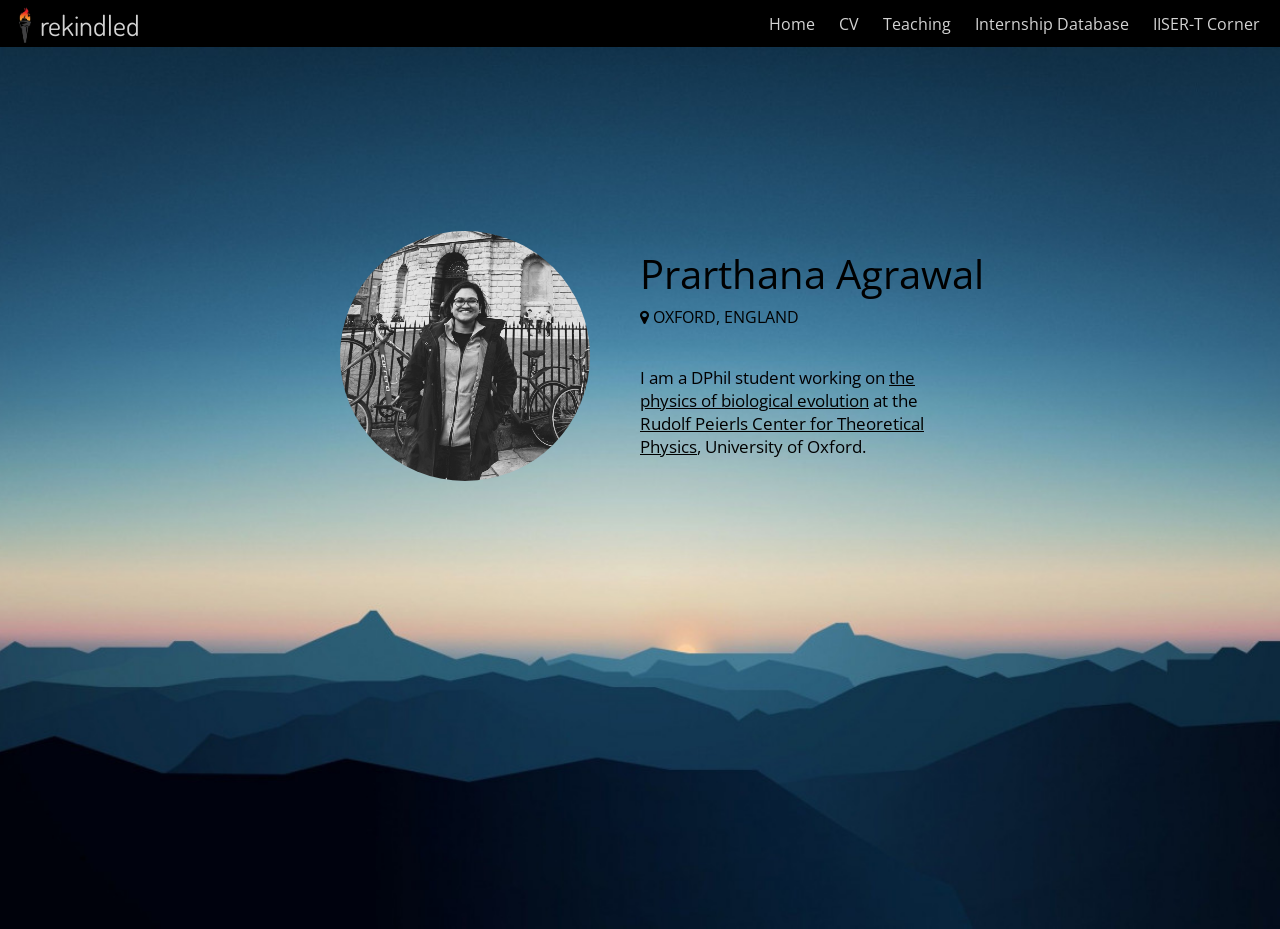
<file: index.html>
<!doctype html>
<html lang="en">

<head>
	<meta charset="utf-8">
	<!--<meta name="viewport" content="width=device-width, initial-scale=1.0" charset="utf-8">-->
	<title> rekindled </title>
	<link rel="stylesheet" href="https://cdnjs.cloudflare.com/ajax/libs/font-awesome/4.7.0/css/font-awesome.min.css">
	<link rel="stylesheet" href="main-style.css">
</head>

<body>
	<!--Website name and Logo-->
	<div id="website-logo-container">
		<a href="index.html" target="_self">
		<img id="logo" src="torch.png">
		<p id="website-name">rekindled</p> </a>

		<div id="menu-container">
			<a id="menu" href="index.html" target=_self> Home </a>

			<a id="menu" href="cv-page.html" target=_self> CV </a>

			<a id="menu" href="teaching.html" target=_self> Teaching </a>

			<a id="menu" href="internship-page.html" target=_self> Internship Database</a>

			<a id="menu" href="ms-thesis-tpt.html" target=_self> IISER-T Corner</a>
		</div>
	</div>  

	<!--Background-->
	<div id="background-container">

		<div id="image-title-container">
			<img src="prarthana_oxford_bw.jpg" id="image">
			<p id="title"> Prarthana&nbsp;Agrawal</p>
			<p id="location"> <i class="fa fa-map-marker" aria-hidden="true"></i> Oxford, England </p>
			<p id="introtext"> I am a DPhil student working on <a style="color: black;" href="http://www-thphys.physics.ox.ac.uk/people/ArdLouis/research.shtml" target="_blank"> the physics of biological evolution</a> at the <a style="color: black;" href="https://www.physics.ox.ac.uk/research/subdepartment/rudolf-peierls-centre-theoretical-physics" target="_blank"> Rudolf Peierls Center for Theoretical Physics</a>, University&nbsp;of&nbsp;Oxford. </p>
		</div>

		<!--
		<div id="social-media-container">

			<a id="social-media-button" href="mailto:prarthana.agrawal@physics.ox.ac.uk"> <i class="fa fa-envelope" aria-hidden="true"></i></a>

			<a id="social-media-button" href="https://www.linkedin.com/in/prarthana-agrawal-8930bb1aa/" target="_blank" title="prarthana-agrawal-8930bb1aa">
			<i class="fa fa-linkedin-square" style="color: black"></i></a>

			<a id="social-media-button" href="https://twitter.com/agrawalprayer" target="_blank" title="agrawalprayer">
			<i class="fa fa-twitter-square" style="color: black"></i></a>

			<a id="social-media-button" href="https://www.youtube.com/@thekroneckerdelta" target="_blank">
			<i class="fa fa-youtube-square" style="color: black"></i></a>
		</div>-->

		<!--<div id="button-container">
			<a href="cv-page.html"> <button class="button" id="button-cv"> CV </button> </a> 
			<a href="internship-page.html"> <button class="button" id="button-internship"> UG Internships </button> </a>
			<a href="contact.html"> <button class="button" id="button-contact"> Contact </button> </a>
		</div>
	</div>-->

	<!--<footer>  Prarthana Agrawal <br> DPhil Theoretical Physics <br> University of Oxford </footer>-->
</body>
</html>
</file>
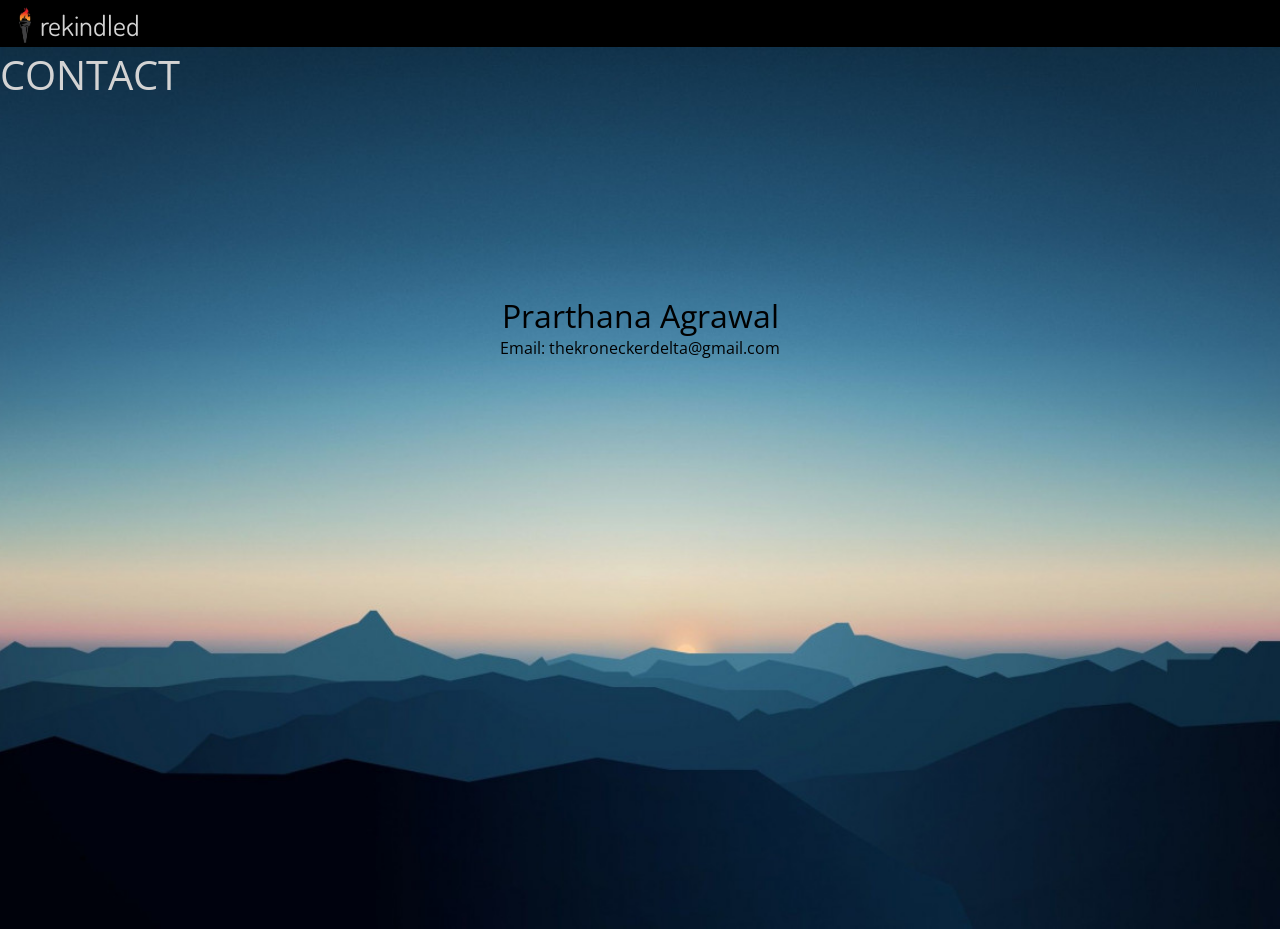
<file: contact.html>
<!doctype html>
<html lang="en">

<head>
	<meta charset="utf-8">
	<title> rekindled </title>

	<link rel="stylesheet" href="https://cdnjs.cloudflare.com/ajax/libs/font-awesome/4.7.0/css/font-awesome.min.css">
	<link rel="stylesheet" href="main-style.css">
</head>

<body>
	<div id="website-logo-container">
		<a href="index.html" target="_self">
		<img id="logo" src="torch.png">
		<p id="website-name">rekindled</p> </a>
	</div> 

	<!--Background-->
	<div id="background-container">
		<div style="text-align: left; padding-top: 0px; font-size: 40px; color: lightgray; "> CONTACT </div>
		<div style="text-align: center; padding:15%"> 
			<h1> Prarthana Agrawal </h1>
			Email: thekroneckerdelta@gmail.com
	</div>
	</div>
	<!--<footer> &copy; Prarthana Agrawal 2023 </footer>-->
</body>
</html>
</file>
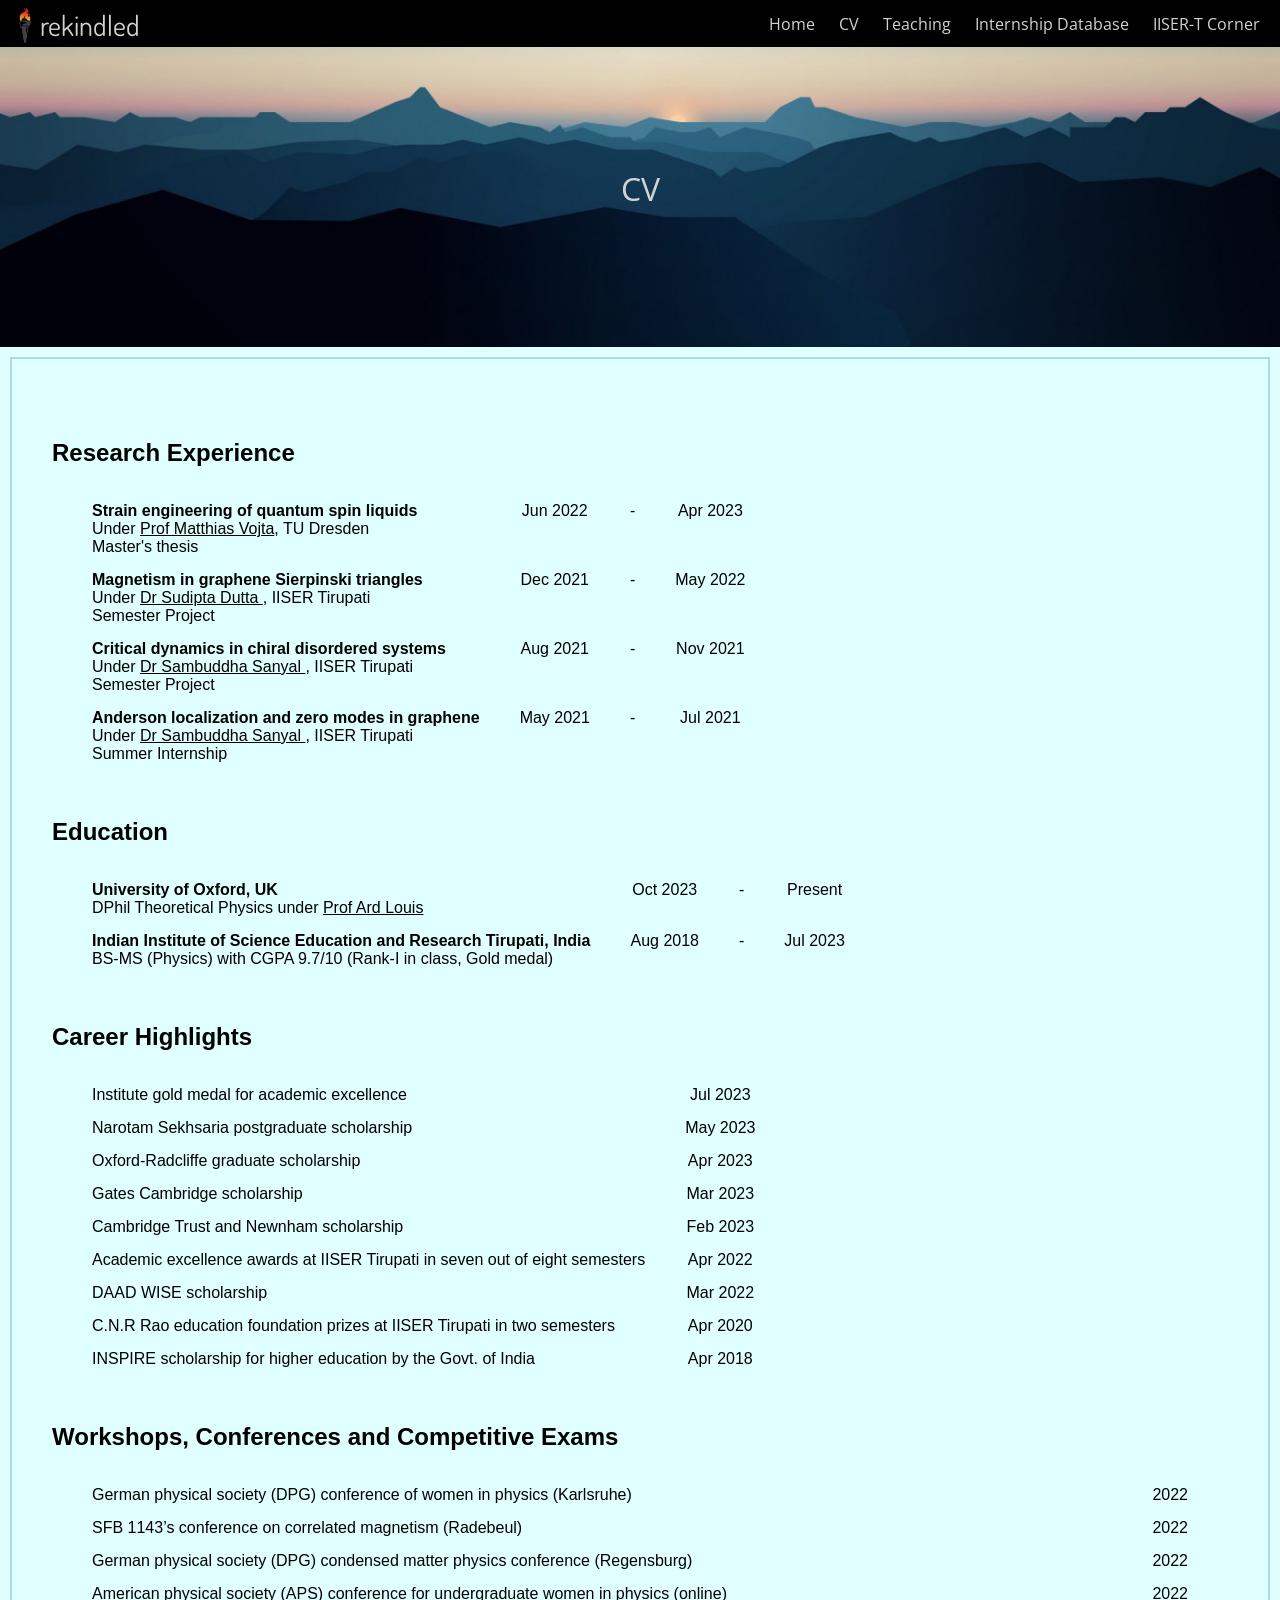
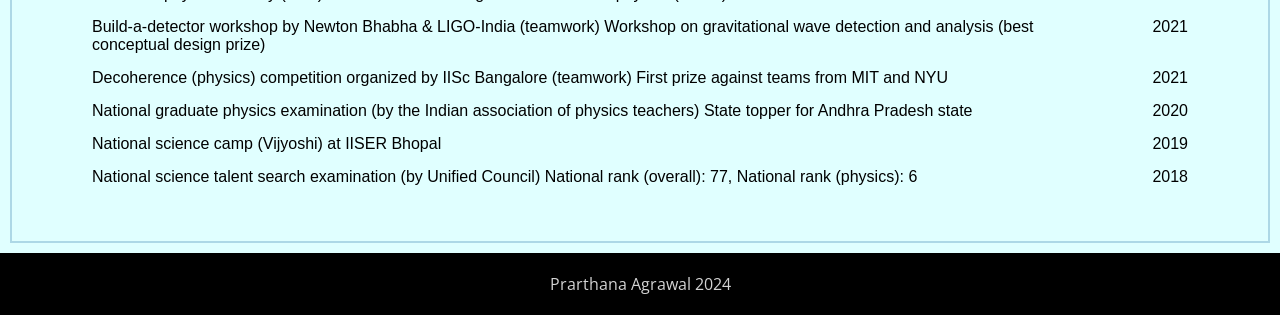
<file: cv-page.html>
<!doctype html>
<html lang="en">

<head>
	<meta charset="utf-8">
	<title>CV</title>
	<link rel="stylesheet" href="https://cdnjs.cloudflare.com/ajax/libs/font-awesome/4.7.0/css/font-awesome.min.css">
	<link rel="stylesheet" href="main-style.css">
</head>

<body>
	 <!--Website name and Logo-->
	<div id="website-logo-container">
		<a href="index.html" target="_self">
		<img id="logo" src="torch.png">
		<p id="website-name">rekindled</p> </a>

		<div id="menu-container">
			<a id="menu" href="index.html" target=_self> Home </a>

			<a id="menu" href="cv-page.html" target=_self> CV </a>

			<a id="menu" href="teaching.html" target=_self> Teaching </a>

			<a id="menu" href="internship-page.html" target=_self> Internship Database</a>

			<a id="menu" href="ms-thesis-tpt.html" target=_self> IISER-T Corner</a>
		</div>
	</div> 

	<div id="CV-heading">
		<h1 id="top"> CV </h1>
	</div>

	<!-- CV CONTENT -->
	<section class="cvcontent">
		<!-- RESEARCH EXPERIENCE -->
		<h2> Research Experience </h2>
		<table>
			<tr>
				<td> <b> Strain engineering of quantum spin liquids </b> <br> Under <a href="https://tu-dresden.de/mn/physik/itp/tfp/die-professur/inhaber" target="_blank" title="Prof Matthias Vojta"> Prof Matthias Vojta</a>, TU Dresden <br> Master's thesis  </td>
				<!--<td> &nbsp;&nbsp;&nbsp;&nbsp;&nbsp; </td>-->
				<td class="date"> Jun&nbsp;2022 </td>
				<td class="date"> - </td>
				<td class="date"> Apr&nbsp;2023 </td>
			</tr>
			<tr>
				<td> <b> Magnetism in graphene Sierpinski triangles </b> <br> Under <a href="https://www.iisertirupati.ac.in/sudipta/" target="_blank" title="Dr Sudipta Dutta"> Dr Sudipta Dutta </a>, IISER Tirupati <br> Semester Project  </td>
				<!--<td> &nbsp;&nbsp;&nbsp;&nbsp;&nbsp; </td>-->
				<td class="date"> Dec&nbsp;2021 </td>
				<td class="date"> - </td>
				<td class="date"> May&nbsp;2022 </td>
			</tr>
			<tr>
				<td> <b> Critical dynamics in chiral disordered systems </b> <br> Under <a href="http://www.iisertirupati.ac.in/faculty/sambuddha/sambuddha.php" target="_blank" title="Dr Sambuddha Sanyal"> Dr Sambuddha Sanyal </a>, IISER Tirupati <br> Semester Project  </td>
				<!--<td> &nbsp;&nbsp;&nbsp;&nbsp;&nbsp; </td>-->
				<td class="date"> Aug&nbsp;2021 </td>
				<td class="date"> - </td>
				<td class="date"> Nov&nbsp;2021 </td>
			</tr>
			<tr>
				<td> <b> Anderson localization and zero modes in graphene </b> <br> Under <a href="http://www.iisertirupati.ac.in/faculty/sambuddha/sambuddha.php" target="_blank" title="Dr Sambuddha Sanyal"> Dr Sambuddha Sanyal </a>, IISER Tirupati <br>Summer Internship </td>
				<!--<td> &nbsp;&nbsp;&nbsp;&nbsp;&nbsp; </td>-->
				<td class="date"> May&nbsp;2021 </td>
				<td class="date"> -</td>
				<td class="date"> Jul&nbsp;2021 </td>
			</tr>
		</table>

		<!-- EDUCATION -->
		<h2> Education </h2>
		<table>
			<tr>
				<td> <b> University of Oxford, UK </b> <br> DPhil Theoretical Physics under <a href="https://www.physics.ox.ac.uk/our-people/louis" target="_blank" title="ArdLouis"> Prof Ard Louis </a></td>
				<td class="date"> Oct&nbsp;2023 </td>
				<td class="date"> - </td>
				<td class="date"> Present </td>
			</tr>
			<tr>
				<td> <b> Indian Institute of Science Education and Research Tirupati, India  </b> <br> BS-MS (Physics) with CGPA 9.7/10 (Rank-I in class, Gold medal)  </td>
				<td class="date"> Aug&nbsp;2018 </td>
				<td class="date"> - </td>
				<td class="date"> Jul&nbsp;2023 </td>
			</tr>
		</table>

		<!-- CAREER HIGHLIGHTS -->
		<h2> Career Highlights </h2>
		<table>
			<tr>
				<td> Institute gold medal for academic excellence </td>
				<td class="date"> Jul&nbsp;2023 </td>
			</tr>
			<tr>
				<td> Narotam Sekhsaria postgraduate scholarship </td>
				<td class="date"> May&nbsp;2023 </td>
			</tr>
			<tr>
				<td> Oxford-Radcliffe graduate scholarship </td>
				<td class="date"> Apr&nbsp;2023 </td>
			</tr>
			<tr>
				<td> Gates Cambridge scholarship</td>
				<td class="date"> Mar&nbsp;2023 </td>
			</tr>
			<tr>
				<td> Cambridge Trust and Newnham scholarship </td>
				<td class="date"> Feb&nbsp;2023 </td>
			</tr>
			<tr>
				<td> Academic excellence awards at IISER Tirupati in seven out of eight semesters </td>
				<td class="date"> Apr&nbsp;2022 </td>
			</tr>
			<tr>
				<td> DAAD WISE scholarship </td>
				<td class="date"> Mar&nbsp;2022 </td>
			</tr>
			<tr>
				<td> C.N.R Rao education foundation prizes at IISER Tirupati in two semesters</td>
				<td class="date"> Apr&nbsp;2020 </td>
			</tr>
			<tr>
				<td> INSPIRE scholarship for higher education by the Govt. of India </td>
				<td class="date"> Apr&nbsp;2018 </td>
			</tr>
		</table>

		<h2> Workshops, Conferences and Competitive Exams </h2>
		<table>
			<tr>
				<td> German physical society (DPG) conference of women in physics (Karlsruhe) </td>
				<td class="date"> 2022 </td>
			</tr>
			<tr>
				<td> SFB 1143’s conference on correlated magnetism (Radebeul) </td>
				<td class="date"> 2022 </td>
			</tr>
			<tr>
				<td> German physical society (DPG) condensed matter physics conference (Regensburg) </td>
				<td class="date"> 2022 </td>
			</tr>
			<tr>
				<td>American physical society (APS) conference for undergraduate women in physics (online) </td>
				<td class="date"> 2022 </td>
			</tr>
			<tr>
				<td> Build-a-detector workshop by Newton Bhabha & LIGO-India (teamwork)  
				Workshop on gravitational wave detection and analysis (best conceptual design prize) </td>
				<td class="date"> 2021 </td>
			</tr>
			<tr>
				<td>Decoherence (physics) competition organized by IISc Bangalore (teamwork)  
				First prize against teams from MIT and NYU </td>
				<td class="date"> 2021 </td>
			</tr>
			<tr>
				<td> National graduate physics examination (by the Indian association of physics teachers)  
				State topper for Andhra Pradesh state </td>
				<td class="date"> 2020 </td>
			</tr>
			<tr>
				<td> National science camp (Vijyoshi) at IISER Bhopal
				<td class="date"> 2019 </td>
			</tr>
			<tr>
				<td> National science talent search examination (by Unified Council)  
				National rank (overall): 77, National rank (physics): 6 </td>
				<td class="date"> 2018 </td>
			</tr>
		</table>
	</section>

	<footer> Prarthana Agrawal 2024 </footer>
</body>
</html>
</file>
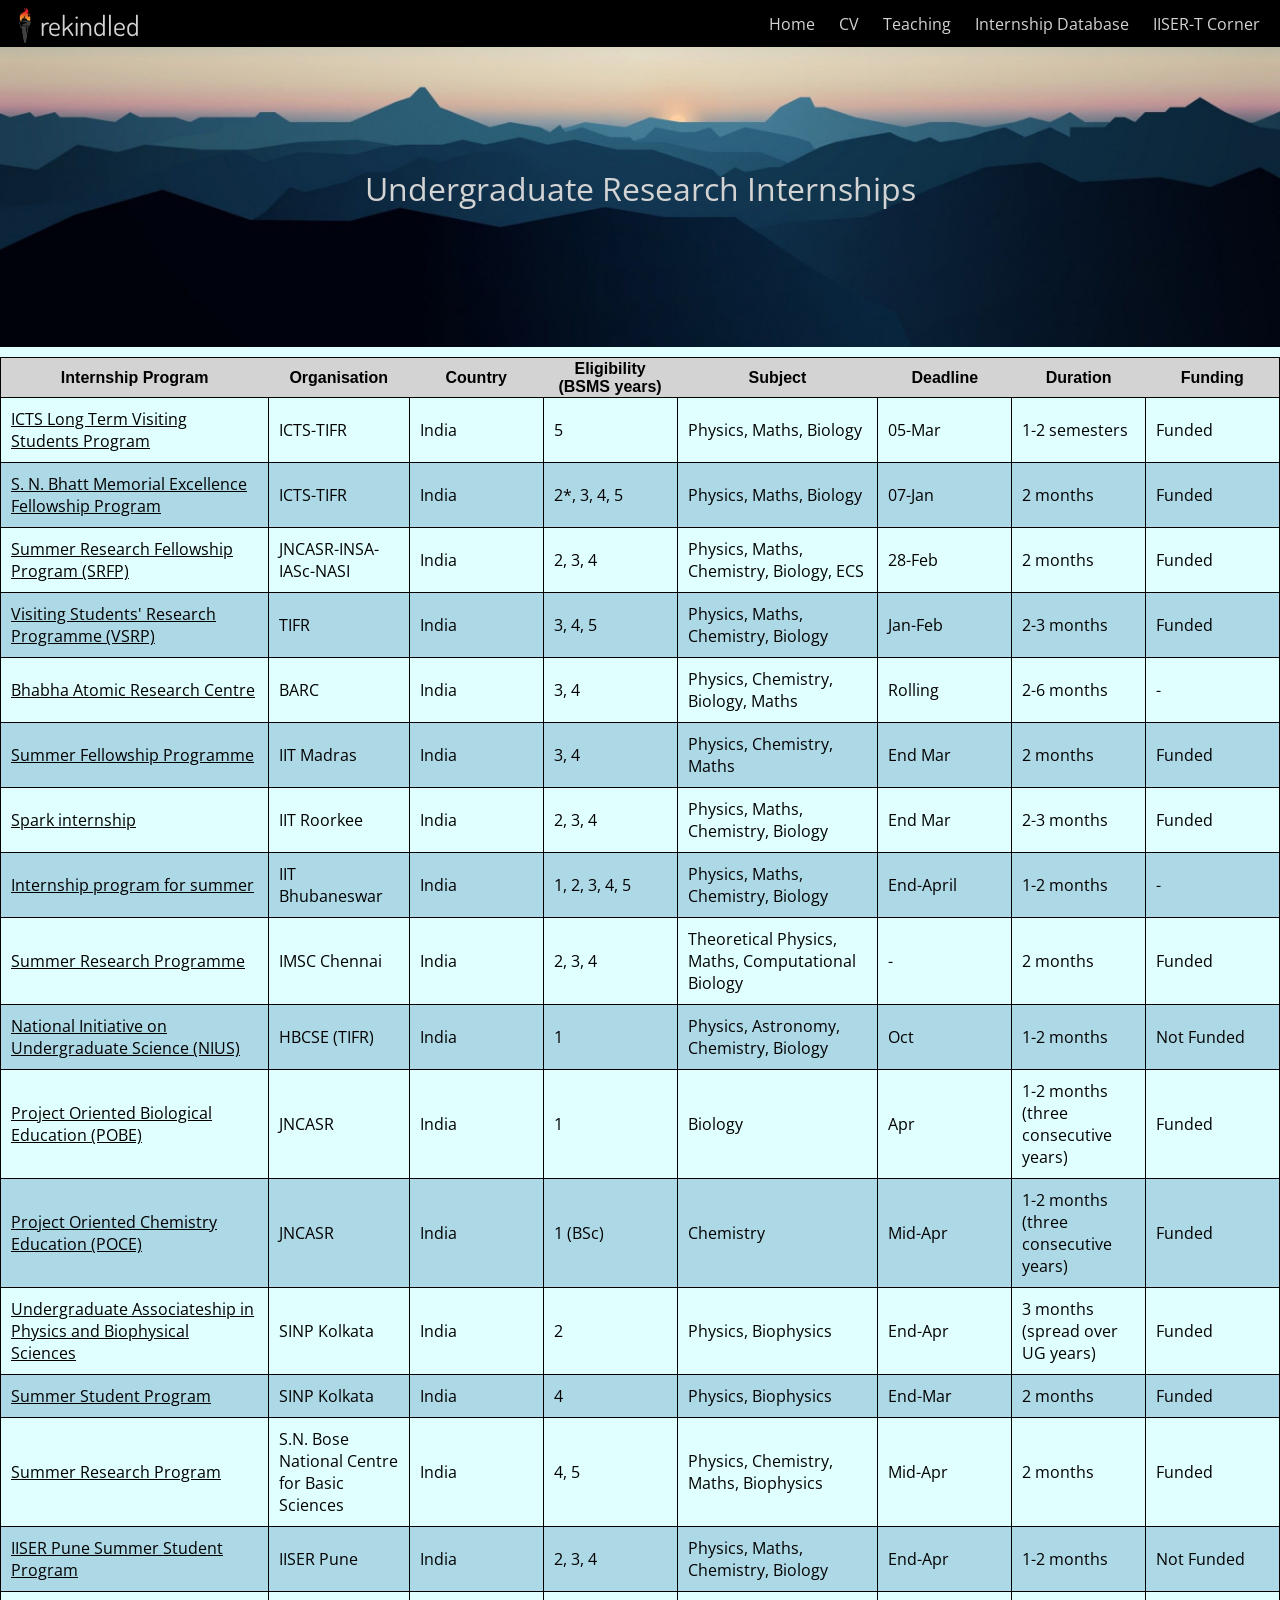
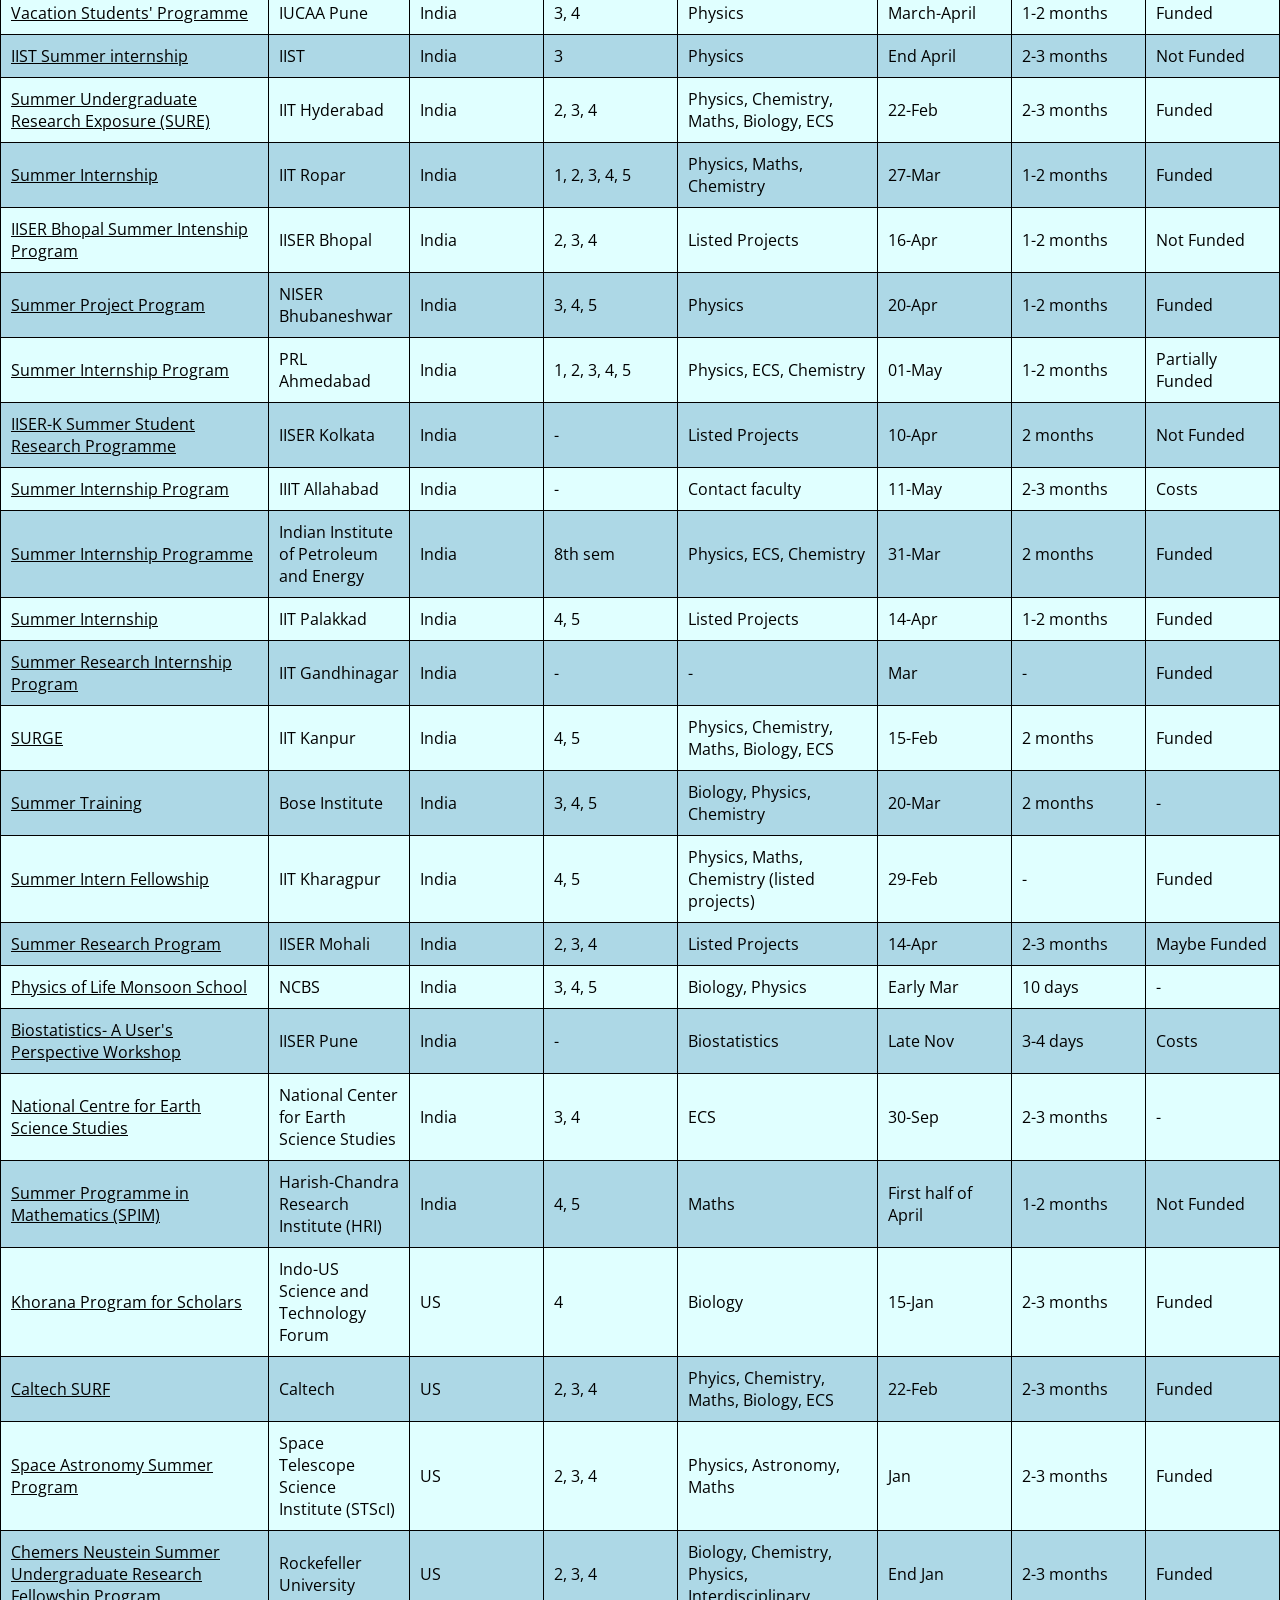
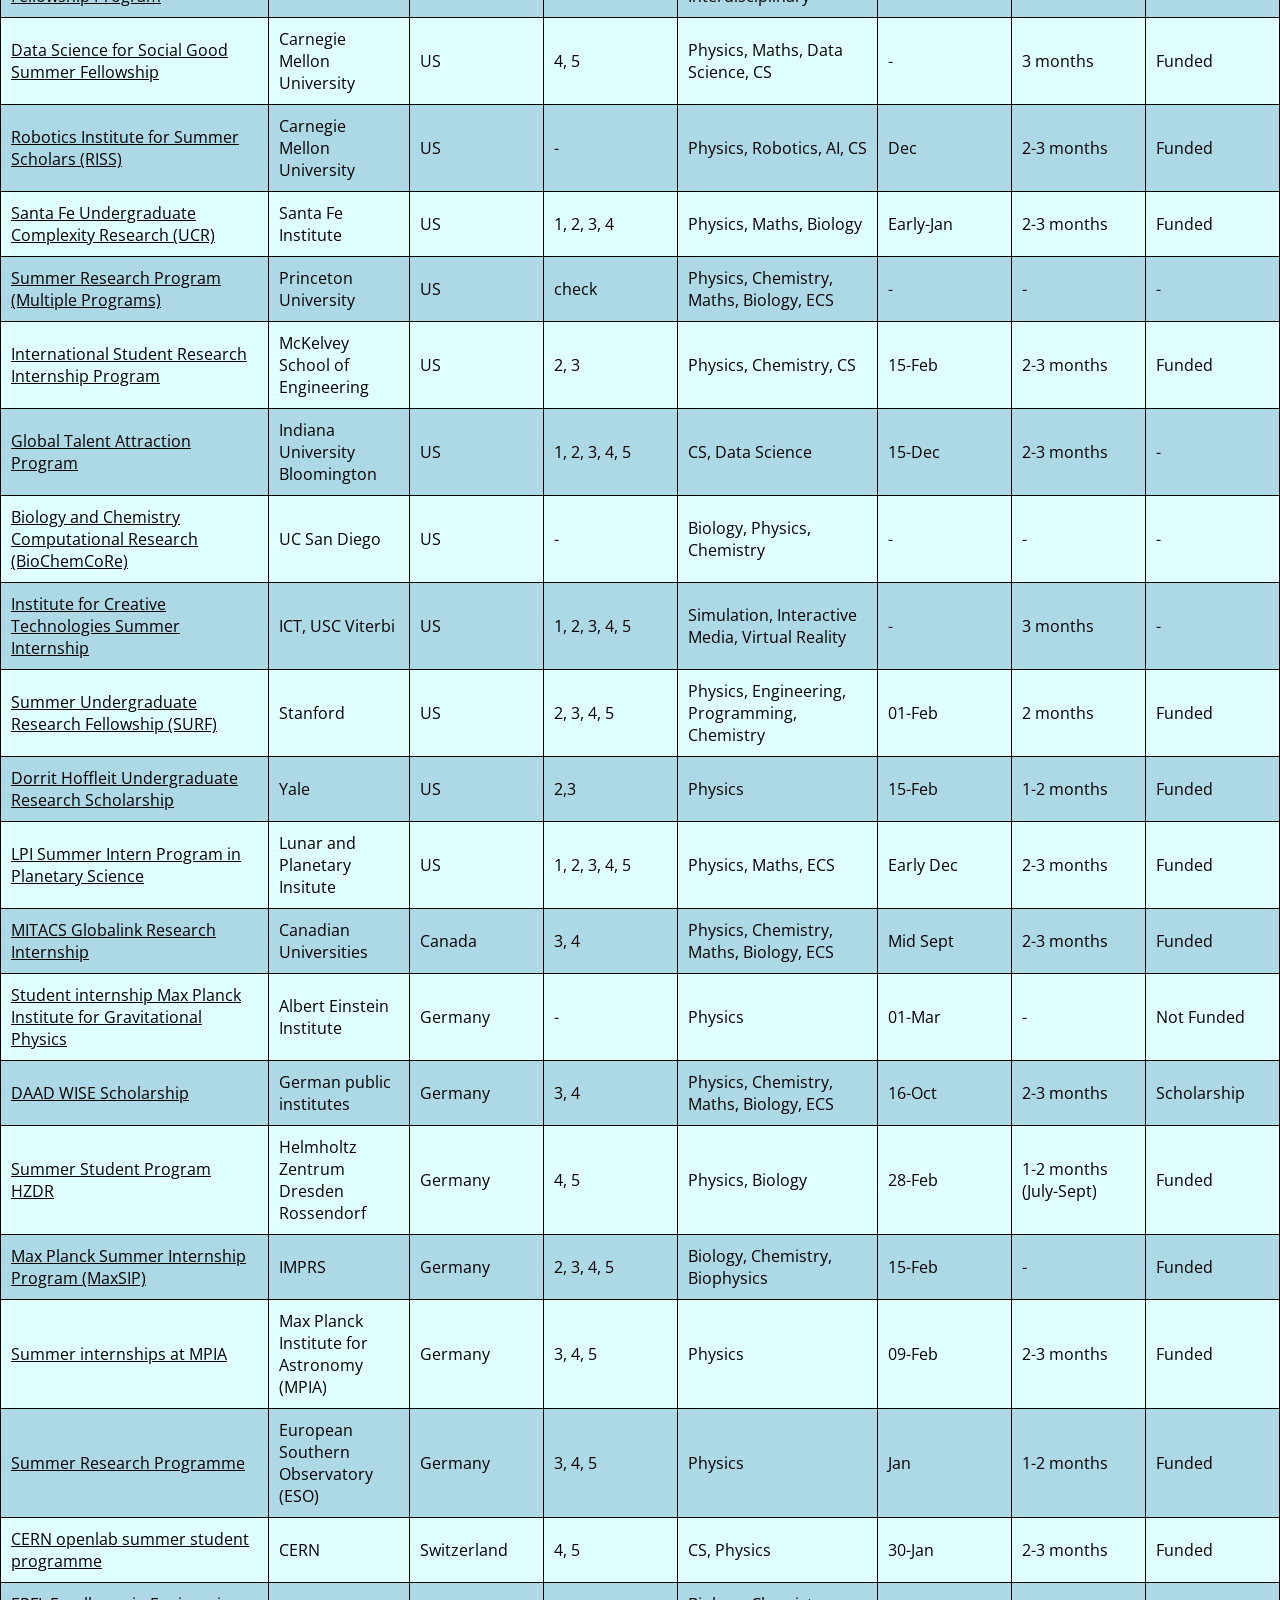
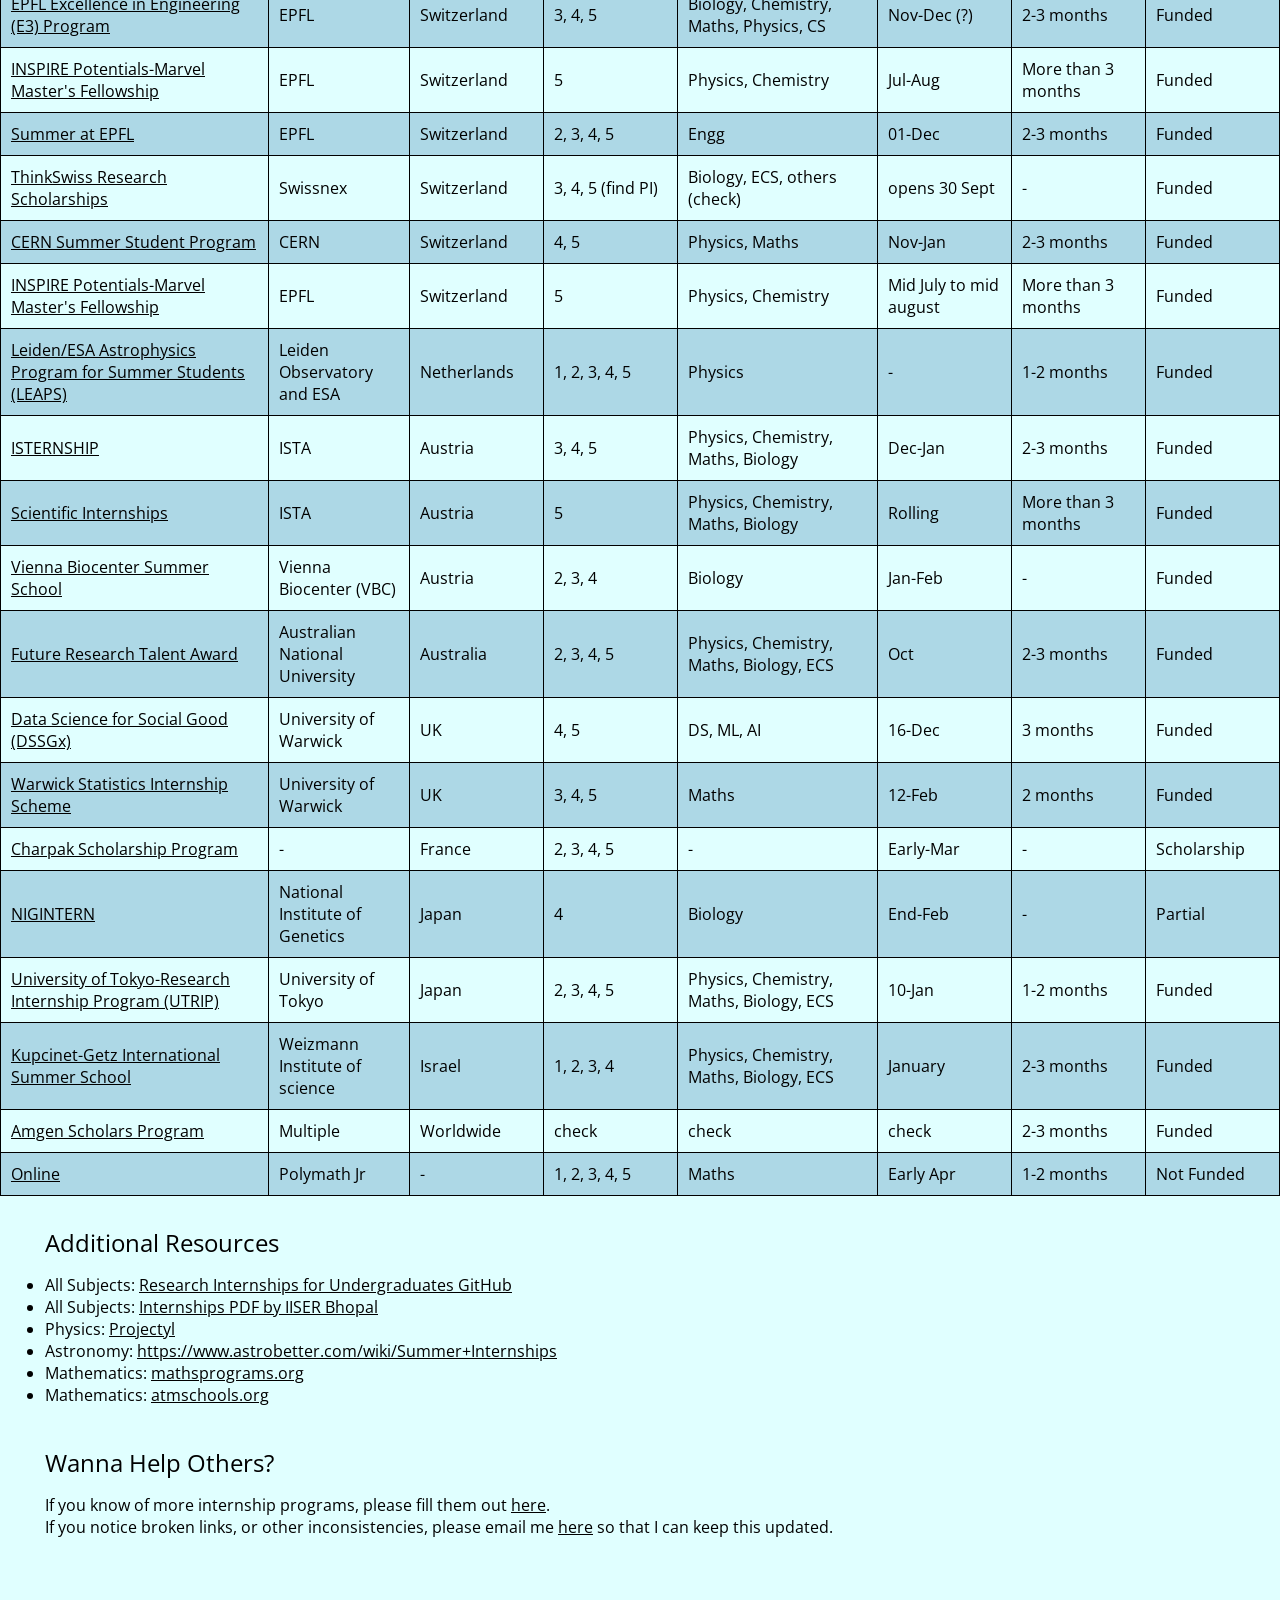
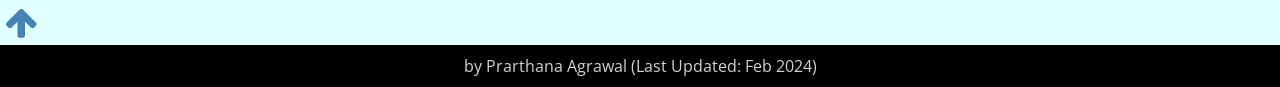
<file: internship-page.html>
<!doctype html>
<html lang="en">

<head>
	<link rel="stylesheet" href="main-style.css">
	<link rel="stylesheet" href="https://cdnjs.cloudflare.com/ajax/libs/font-awesome/4.7.0/css/font-awesome.min.css">
	<meta charset="utf-8">
	<meta name="viewport" content="width=device-width, initial-scale=1">
	<title> Science intership database </title>
	<base target="_blank">
</head>

<body>
	<div id="website-logo-container">
		<a href="index.html" target="_self">
		<img id="logo" src="torch.png">
		<p id="website-name">rekindled</p> </a>

		<div id="menu-container">
			<a id="menu" href="index.html" target=_self> Home </a>

			<a id="menu" href="cv-page.html" target=_self> CV </a>

			<a id="menu" href="teaching.html" target=_self> Teaching </a>

			<a id="menu" href="internship-page.html" target=_self> Internship Database</a>

			<a id="menu" href="ms-thesis-tpt.html" target=_self> IISER-T Corner</a>
		</div>
	</div> 

	<div id="internship-heading">
		<h1 id="top"> Undergraduate Research Internships </h1>
	</div>

	<section class="internship">
    <table>
		<thead><tr>
			<th style="width: 20%" title="Internship Program">Internship Program</th>
			<th style="width: 10%" title="Organisation">Organisation</th>
			<th style="width: 10%" title="Country">Country</th>
			<th style="width: 10%" title="Eligibility in terms of BS-MS years">Eligibility <br> (BSMS years) </th>
			<th style="width: 15%" title="Subject">Subject</th>
			<th style="width: 10%" title="Deadline">Deadline</th>
			<th style="width: 10%" title="Duration">Duration</th>
			<th style="width: 10%" title="Funding Provided">Funding</th>
		</tr></thead>
		<tbody>
		<tr><td> <a href=https://www.icts.res.in/academic/long-term-visiting-student-program>ICTS Long Term Visiting Students Program</a></td><td>ICTS-TIFR</td><td>India</td><td>5</td><td>Physics, Maths, Biology</td><td>05-Mar</td><td>1-2 semesters</td><td>Funded</td></tr>
		<tr><td> <a href=https://www.icts.res.in/academic/summer-research-program>S. N. Bhatt Memorial Excellence Fellowship Program</a></td><td>ICTS-TIFR</td><td>India</td><td>2*, 3, 4, 5</td><td>Physics, Maths, Biology</td><td>07-Jan</td><td>2 months</td><td>Funded</td></tr>
		<tr><td> <a href=https://www.jncasr.ac.in/academic/fandeprogrammes/srfp>Summer Research Fellowship Program (SRFP)</a></td><td>JNCASR-INSA-IASc-NASI</td><td>India</td><td>2, 3, 4</td><td>Physics, Maths, Chemistry, Biology, ECS</td><td>28-Feb</td><td>2 months</td><td>Funded</td></tr>
		<tr><td> <a href=https://www.tifr.res.in/~vsrp/>Visiting Students' Research Programme (VSRP)</a></td><td>TIFR</td><td>India</td><td>3, 4, 5</td><td>Physics, Maths, Chemistry, Biology</td><td>Jan-Feb</td><td>2-3 months</td><td>Funded</td></tr>
		<tr><td> <a href=https://www.barc.gov.in/student/>Bhabha Atomic Research Centre</a></td><td>BARC</td><td>India</td><td>3, 4</td><td>Physics, Chemistry, Biology, Maths</td><td>Rolling</td><td>2-6 months</td><td>-</td></tr>
		<tr><td> <a href=https://sfp.iitm.ac.in/>Summer Fellowship Programme</a></td><td>IIT Madras</td><td>India</td><td>3, 4</td><td>Physics, Chemistry, Maths</td><td>End Mar</td><td>2 months</td><td>Funded</td></tr>
		<tr><td> <a href=https://spark.iitr.ac.in/>Spark internship</a></td><td>IIT Roorkee</td><td>India</td><td>2, 3, 4</td><td>Physics, Maths, Chemistry, Biology</td><td>End Mar</td><td>2-3 months</td><td>Funded</td></tr>
		<tr><td> <a href=http://webapps.iitbbs.ac.in/internship-application/>Internship program for summer</a></td><td>IIT Bhubaneswar</td><td>India</td><td>1, 2, 3, 4, 5</td><td>Physics, Maths, Chemistry, Biology</td><td>End-April</td><td>1-2 months</td><td>-</td></tr>
		<tr><td> <a href=https://www.imsc.res.in/summer_research_programme>Summer Research Programme</a></td><td>IMSC Chennai</td><td>India</td><td>2, 3, 4</td><td>Theoretical Physics, Maths, Computational Biology</td><td>-</td><td>2 months</td><td>Funded</td></tr>
		<tr><td> <a href=http://nius.hbcse.tifr.res.in/>National Initiative on Undergraduate Science (NIUS)</a></td><td>HBCSE (TIFR)</td><td>India</td><td>1</td><td>Physics, Astronomy, Chemistry, Biology</td><td>Oct</td><td>1-2 months</td><td>Not Funded</td></tr>
		<tr><td> <a href=https://www.jncasr.ac.in/academic/fandeprogrammes/pobe>Project Oriented Biological Education (POBE)</a></td><td>JNCASR</td><td>India</td><td>1</td><td>Biology</td><td>Apr</td><td>1-2 months (three consecutive years)</td><td>Funded</td></tr>
		<tr><td> <a href=https://www.jncasr.ac.in/sites/default/files/users/user305/POCE%20application%20form%202023.pdf>Project Oriented Chemistry Education (POCE)</a></td><td>JNCASR</td><td>India</td><td>1 (BSc)</td><td>Chemistry</td><td>Mid-Apr</td><td>1-2 months (three consecutive years)</td><td>Funded</td></tr>
		<tr><td> <a href=http://www.saha.ac.in/web/education/course-programmes-undergraduate-associateship>Undergraduate Associateship in
		Physics and Biophysical Sciences</a></td><td>SINP Kolkata</td><td>India</td><td>2</td><td>Physics, Biophysics</td><td>End-Apr</td><td>3 months (spread over UG years)</td><td>Funded</td></tr>
		<tr><td> <a href=https://www.saha.ac.in/web/summer-program>Summer Student Program</a></td><td>SINP Kolkata</td><td>India</td><td>4</td><td>Physics, Biophysics</td><td>End-Mar</td><td>2 months</td><td>Funded</td></tr>
		<tr><td> <a href=https://newweb.bose.res.in/AcademicProgrammes/SRP.jsp>Summer Research Program</a></td><td>S.N. Bose National Centre for Basic Sciences</td><td>India</td><td>4, 5</td><td>Physics, Chemistry, Maths, Biophysics</td><td>Mid-Apr</td><td>2 months</td><td>Funded</td></tr>
		<tr><td> <a href=http://www3.iiserpune.ac.in/~sspc/>IISER Pune Summer Student Program</a></td><td>IISER Pune</td><td>India</td><td>2, 3, 4</td><td>Physics, Maths, Chemistry, Biology</td><td>End-Apr</td><td>1-2 months</td><td>Not Funded</td></tr>
		<tr><td> <a href=https://www.iucaa.in/en/education/summer-winter-programmes/vacation-students-programme>Vacation Students' Programme</a></td><td>IUCAA Pune</td><td>India</td><td>3, 4</td><td>Physics</td><td>March-April</td><td>1-2 months</td><td>Funded</td></tr>
		<tr><td> <a href=https://admission.iist.ac.in/internship/>IIST Summer internship</a></td><td>IIST</td><td>India</td><td>3</td><td>Physics</td><td>End April</td><td>2-3 months</td><td>Not Funded</td></tr>
		<tr><td> <a href=https://iith.ac.in/news/2023/02/03/Summer-Undergraduate-Research-Exposure/>Summer Undergraduate Research Exposure (SURE)</a></td><td>IIT Hyderabad</td><td>India</td><td>2, 3, 4</td><td>Physics, Chemistry, Maths, Biology, ECS</td><td>22-Feb</td><td>2-3 months</td><td>Funded</td></tr>
		<tr><td> <a href=https://www.iitrpr.ac.in/summer-internship/Application-Form>Summer Internship</a></td><td>IIT Ropar</td><td>India</td><td>1, 2, 3, 4, 5</td><td>Physics, Maths, Chemistry</td><td>27-Mar</td><td>1-2 months</td><td>Funded</td></tr>
		<tr><td> <a href=https://www.iiserb.ac.in/doaa/internship>IISER Bhopal Summer Intenship Program</a></td><td>IISER Bhopal</td><td>India</td><td>2, 3, 4</td><td>Listed Projects</td><td>16-Apr</td><td>1-2 months</td><td>Not Funded</td></tr>
		<tr><td> <a href=https://www.niser.ac.in/sps/scholarship/summer-project-programme-2023>Summer Project Program</a></td><td>NISER Bhubaneshwar</td><td>India</td><td>3, 4, 5</td><td>Physics</td><td>20-Apr</td><td>1-2 months</td><td>Funded</td></tr>
		<tr><td> <a href=https://www.prl.res.in/prl-eng/summer_internship>Summer Internship Program</a></td><td>PRL Ahmedabad</td><td>India</td><td>1, 2, 3, 4, 5</td><td>Physics, ECS, Chemistry</td><td>01-May</td><td>1-2 months</td><td>Partially Funded</td></tr>
		<tr><td> <a href=https://www.iiserkol.ac.in/~summer.research/>IISER-K Summer Student Research Programme</a></td><td>IISER Kolkata</td><td>India</td><td>-</td><td>Listed Projects</td><td>10-Apr</td><td>2 months</td><td>Not Funded</td></tr>
		<tr><td> <a href=https://internship.iiita.ac.in/>Summer Internship Program</a></td><td>IIIT Allahabad</td><td>India</td><td>-</td><td>Contact faculty</td><td>11-May</td><td>2-3 months</td><td>Costs</td></tr>
		<tr><td> <a href=https://iipe.ac.in/sip>Summer Internship Programme</a></td><td>Indian Institute of Petroleum and Energy</td><td>India</td><td>8th sem</td><td>Physics, ECS, Chemistry</td><td>31-Mar</td><td>2 months</td><td>Funded</td></tr>
		<tr><td> <a href=https://sun.iitpkd.ac.in/>Summer Internship</a></td><td>IIT Palakkad</td><td>India</td><td>4, 5</td><td>Listed Projects</td><td>14-Apr</td><td>1-2 months</td><td>Funded</td></tr>
		<tr><td> <a href=https://srip.iitgn.ac.in/info/>Summer Research Internship Program</a></td><td>IIT Gandhinagar</td><td>India</td><td>-</td><td>-</td><td>Mar</td><td>-</td><td>Funded</td></tr>
		<tr><td> <a href=https://surge.iitk.ac.in/components.html>SURGE</a></td><td>IIT Kanpur</td><td>India</td><td>4, 5</td><td>Physics, Chemistry, Maths, Biology, ECS</td><td>15-Feb</td><td>2 months</td><td>Funded</td></tr>
		<tr><td> <a href=http://www.jcbose.ac.in/summer-training>Summer Training</a></td><td>Bose Institute</td><td>India</td><td>3, 4, 5</td><td>Biology, Physics, Chemistry</td><td>20-Mar</td><td>2 months</td><td>-</td></tr>
		<tr><td> <a href=http://www.cts.iitkgp.ac.in/?id=fellow>Summer Intern Fellowship</a></td><td>IIT Kharagpur</td><td>India</td><td>4, 5</td><td>Physics, Maths, Chemistry (listed projects)</td><td>29-Feb</td><td>-</td><td>Funded</td></tr>
		<tr><td> <a href=https://www.iisermohali.ac.in/home/front-page-articles/summer-research-program-2023>Summer Research Program</a></td><td>IISER Mohali</td><td>India</td><td>2, 3, 4</td><td>Listed Projects</td><td>14-Apr</td><td>2-3 months</td><td>Maybe Funded</td></tr>
		<tr><td> <a href=https://www.ncbs.res.in/events/monsoon-school-0>Physics of Life Monsoon School</a></td><td>NCBS</td><td>India</td><td>3, 4, 5</td><td>Biology, Physics</td><td>Early Mar</td><td>10 days</td><td>-</td></tr>
		<tr><td> <a href=https://sites.google.com/acads.iiserpune.ac.in/biostatscourse/home>Biostatistics- A User's Perspective Workshop</a></td><td>IISER Pune</td><td>India</td><td>-</td><td>Biostatistics</td><td>Late Nov</td><td>3-4 days</td><td>Costs</td></tr>
		<tr><td> <a href=https://www.ncess.gov.in/notifications/opportunities/35-news-and-events/692-inviting-applications-for-internship-dissertation-in-ncess-september-2023.html>National Centre for Earth Science Studies</a></td><td>National Center for Earth Science Studies</td><td>India</td><td>3, 4</td><td>ECS</td><td>30-Sep</td><td>2-3 months</td><td>-</td></tr>
		<tr><td> <a href=https://www.hri.res.in/~spim/>Summer Programme in Mathematics (SPIM)</a></td><td>Harish-Chandra Research Institute (HRI)</td><td>India</td><td>4, 5</td><td>Maths</td><td>First half of April</td><td>1-2 months</td><td>Not Funded</td></tr>
		<tr><td> <a href=https://iusstf.org/khorana-program-for-scholars#:~:text=What%20is%20the%20Khorana%20Program,and%20Technology%20Forum%20(IUSSTF).>Khorana Program for Scholars</a></td><td>Indo-US Science and Technology Forum</td><td>US</td><td>4</td><td>Biology</td><td>15-Jan</td><td>2-3 months</td><td>Funded</td></tr>
		<tr><td> <a href=https://sfp.caltech.edu/undergraduate-research/programs/surf/eligibility_requirements>Caltech SURF </a></td><td>Caltech</td><td>US</td><td>2, 3, 4</td><td>Phyics, Chemistry, Maths, Biology, ECS</td><td>22-Feb</td><td>2-3 months</td><td>Funded</td></tr>
		<tr><td> <a href=http://www.stsci.edu/opportunities/space-astronomy-summer-program>Space Astronomy Summer Program</a></td><td>Space Telescope Science Institute (STScI)</td><td>US</td><td>2, 3, 4</td><td>Physics, Astronomy, Maths</td><td>Jan</td><td>2-3 months</td><td>Funded</td></tr>
		<tr><td> <a href=https://www.rockefeller.edu/education-and-training/surf/>Chemers Neustein Summer Undergraduate Research Fellowship Program</a></td><td>Rockefeller University</td><td>US</td><td>2, 3, 4</td><td>Biology, Chemistry, Physics, Interdisciplinary</td><td>End Jan</td><td>2-3 months</td><td>Funded</td></tr>
		<tr><td> <a href=https://www.dssgfellowship.org/>Data Science for Social Good Summer Fellowship</a></td><td>Carnegie Mellon University</td><td>US</td><td>4, 5</td><td>Physics, Maths, Data Science, CS</td><td>-</td><td>3 months</td><td>Funded</td></tr>
		<tr><td> <a href=https://riss.ri.cmu.edu/>Robotics Institute for Summer Scholars (RISS)</a></td><td>Carnegie Mellon University</td><td>US</td><td>-</td><td>Physics, Robotics, AI, CS</td><td>Dec</td><td>2-3 months</td><td>Funded</td></tr>
		<tr><td> <a href=https://www.santafe.edu/engage/learn/programs/undergraduate-complexity-research>Santa Fe Undergraduate Complexity Research (UCR)</a></td><td>Santa Fe Institute</td><td>US</td><td>1, 2, 3, 4</td><td>Physics, Maths, Biology</td><td>Early-Jan</td><td>2-3 months</td><td>Funded</td></tr>
		<tr><td> <a href=https://undergraduateresearch.princeton.edu/programs/summer-programs?field_princeton_status_eligibili_value=Non-Princeton+undergrads&field_class_year_eligibility_value=Juniors&field_division_value=Engineering>Summer Research Program (Multiple Programs)</a></td><td>Princeton University</td><td>US</td><td>check</td><td>Physics, Chemistry, Maths, Biology, ECS</td><td>-</td><td>-</td><td>-</td></tr>
		<tr><td> <a href=https://engineering.wustl.edu/academics/undergraduate-research/international-student-research-internship-program.html>International Student Research Internship Program</a></td><td> McKelvey School of Engineering</td><td>US</td><td>2, 3</td><td>Physics, Chemistry, CS</td><td>15-Feb</td><td>2-3 months</td><td>Funded</td></tr>
		<tr><td> <a href=https://luddy.indiana.edu/research/student-research/fellowship.html>Global Talent Attraction Program</a></td><td>Indiana University Bloomington</td><td>US</td><td>1, 2, 3, 4, 5</td><td>CS, Data Science</td><td>15-Dec</td><td>2-3 months</td><td>-</td></tr>
		<tr><td> <a href=https://summer.ucsd.edu/program-finder/biochemcore.html>Biology and Chemistry Computational Research (BioChemCoRe)</a></td><td>UC San Diego</td><td>US</td><td>-</td><td>Biology, Physics, Chemistry</td><td>-</td><td>-</td><td>-</td></tr>
		<tr><td> <a href=https://ict.usc.edu/careers/internships/>Institute for Creative Technologies Summer Internship</a></td><td>ICT, USC Viterbi</td><td>US</td><td>1, 2, 3, 4, 5</td><td>Simulation, Interactive Media, Virtual Reality</td><td>-</td><td>3 months</td><td>-</td></tr>
		<tr><td> <a href=https://engineering.stanford.edu/students-academics/equity-and-inclusion-initiatives/prospective-graduate-programs/summer>Summer Undergraduate Research Fellowship (SURF)</a></td><td>Stanford</td><td>US</td><td>2, 3, 4, 5</td><td>Physics, Engineering, Programming, Chemistry</td><td>01-Feb</td><td>2 months</td><td>Funded</td></tr>
		<tr><td> <a href=https://astronomy.yale.edu/undergraduate-program/research/dorrit-hoffleit-undergraduate-research-scholarship>Dorrit Hoffleit Undergraduate Research Scholarship</a></td><td>Yale</td><td>US</td><td>2,3</td><td>Physics</td><td>15-Feb</td><td>1-2 months</td><td>Funded</td></tr>
		<tr><td> <a href=https://www.lpi.usra.edu/lpiintern/>LPI Summer Intern Program in Planetary Science</a></td><td>Lunar and Planetary Insitute</td><td>US</td><td>1, 2, 3, 4, 5</td><td>Physics, Maths, ECS</td><td>Early Dec</td><td>2-3 months</td><td>Funded</td></tr>
		<tr><td> <a href=https://www.mitacs.ca/en/programs/globalink/globalink-research-internship>MITACS Globalink Research Internship</a></td><td>Canadian Universities</td><td>Canada</td><td>3, 4</td><td>Physics, Chemistry, Maths, Biology, ECS</td><td>Mid Sept</td><td>2-3 months</td><td>Funded</td></tr>
		<tr><td> <a href=https://www.aei.mpg.de/student-internships>Student internship Max Planck Institute for Gravitational Physics</a></td><td>Albert Einstein Institute</td><td>Germany</td><td>-</td><td>Physics</td><td>01-Mar</td><td>-</td><td>Not Funded</td></tr>
		<tr><td> <a href=https://www2.daad.de/deutschland/stipendium/datenbank/en/21148-scholarship-database/?detail=50015295>DAAD WISE Scholarship</a></td><td>German public institutes</td><td>Germany</td><td>3, 4</td><td>Physics, Chemistry, Maths, Biology, ECS</td><td>16-Oct</td><td>2-3 months</td><td>Scholarship</td></tr>
		<tr><td> <a href=https://www.hzdr.de/db/Cms?pOid=34387&pNid=2519>Summer Student Program HZDR</a></td><td>Helmholtz Zentrum Dresden Rossendorf</td><td>Germany</td><td>4, 5</td><td>Physics, Biology</td><td>28-Feb</td><td>1-2 months (July-Sept)</td><td>Funded</td></tr>
		<tr><td> <a href=https://imprs-ls.opencampus.net/en/maxsip_application_info>Max Planck Summer Internship Program (MaxSIP)</a></td><td>IMPRS</td><td>Germany</td><td>2, 3, 4, 5</td><td>Biology, Chemistry, Biophysics</td><td>15-Feb</td><td>-</td><td>Funded</td></tr>
		<tr><td> <a href=https://www.mpia.de/en/careers/internships/summer/application>Summer internships at MPIA</a></td><td>Max Planck Institute for Astronomy (MPIA)</td><td>Germany</td><td>3, 4, 5</td><td>Physics</td><td>09-Feb</td><td>2-3 months</td><td>Funded</td></tr>
		<tr><td> <a href=https://www.eso.org/sci/meetings/2023/SummerResearch2023.html>Summer Research Programme</a></td><td>European Southern Observatory (ESO)</td><td>Germany</td><td>3, 4, 5</td><td>Physics</td><td>Jan</td><td>1-2 months</td><td>Funded</td></tr>
		<tr><td> <a href=https://openlab.cern/education/cern-openlab-summer-student-programme>CERN openlab summer student programme</a></td><td>CERN</td><td>Switzerland</td><td>4, 5</td><td>CS, Physics</td><td>30-Jan</td><td>2-3 months</td><td>Funded</td></tr>
		<tr><td> <a href=https://eee.epfl.ch/>EPFL Excellence in Engineering (E3) Program</a></td><td>EPFL</td><td>Switzerland</td><td>3, 4, 5</td><td>Biology, Chemistry, Maths, Physics, CS</td><td>Nov-Dec (?)</td><td>2-3 months</td><td>Funded</td></tr>
		<tr><td> <a href=https://memento.epfl.ch/event/computational-materials-science-inspire-potentia-9/>INSPIRE Potentials-Marvel Master's Fellowship</a></td><td>EPFL</td><td>Switzerland</td><td>5</td><td>Physics, Chemistry</td><td>Jul-Aug</td><td>More than 3 months</td><td>Funded</td></tr>
		<tr><td> <a href=https://summer.epfl.ch/>Summer at EPFL</a></td><td>EPFL</td><td>Switzerland</td><td>2, 3, 4, 5</td><td>Engg</td><td>01-Dec</td><td>2-3 months</td><td>Funded</td></tr>
		<tr><td> <a href=https://swissnex.org/india/thinkswiss/>ThinkSwiss Research Scholarships</a></td><td>Swissnex</td><td>Switzerland</td><td>3, 4, 5 (find PI)</td><td>Biology, ECS, others (check)</td><td>opens 30 Sept</td><td>-</td><td>Funded</td></tr>
		<tr><td> <a href=http://home.cern/summer-student-programme>CERN Summer Student Program</a></td><td>CERN</td><td>Switzerland</td><td>4, 5</td><td>Physics, Maths</td><td>Nov-Jan</td><td>2-3 months</td><td>Funded</td></tr>
		<tr><td> <a href=https://memento.epfl.ch/event/computational-materials-science-inspire-potentia-9/>INSPIRE Potentials-Marvel Master's Fellowship</a></td><td>EPFL</td><td>Switzerland</td><td>5</td><td>Physics, Chemistry</td><td>Mid July to mid august</td><td>More than 3 months</td><td>Funded</td></tr>
		<tr><td> <a href=https://leaps.strw.leidenuniv.nl/>Leiden/ESA Astrophysics Program for Summer Students (LEAPS)</a></td><td>Leiden Observatory and ESA</td><td>Netherlands</td><td>1, 2, 3, 4, 5</td><td>Physics</td><td>-</td><td>1-2 months</td><td>Funded</td></tr>
		<tr><td> <a href=https://phd.pages.ista.ac.at/isternship/>ISTERNSHIP</a></td><td>ISTA</td><td>Austria</td><td>3, 4, 5</td><td>Physics, Chemistry, Maths, Biology</td><td>Dec-Jan</td><td>2-3 months</td><td>Funded</td></tr>
		<tr><td> <a href=https://phd.pages.ista.ac.at/scientific-internships/>Scientific Internships</a></td><td>ISTA</td><td>Austria</td><td>5</td><td>Physics, Chemistry, Maths, Biology</td><td>Rolling</td><td>More than 3 months</td><td>Funded</td></tr>
		<tr><td> <a href=https://training.vbc.ac.at/summer-school/>Vienna Biocenter Summer School</a></td><td>Vienna Biocenter (VBC)</td><td>Austria</td><td>2, 3, 4</td><td>Biology</td><td>Jan-Feb</td><td>-</td><td>Funded</td></tr>
		<tr><td> <a href=https://science.anu.edu.au/study/scholarships/future-research-talent-awards-india>Future Research Talent Award</a></td><td>Australian National University</td><td>Australia</td><td>2, 3, 4, 5</td><td>Physics, Chemistry, Maths, Biology, ECS</td><td>Oct</td><td>2-3 months</td><td>Funded</td></tr>
		<tr><td> <a href=https://warwick.ac.uk/research/data-science/warwick-data/dssgx/>Data Science for Social Good (DSSGx)</a></td><td>University of Warwick</td><td>UK</td><td>4, 5</td><td>DS, ML, AI</td><td>16-Dec</td><td>3 months</td><td>Funded</td></tr>
		<tr><td> <a href=https://warwick.ac.uk/fac/sci/statistics/research/internships/>Warwick Statistics Internship Scheme</a></td><td>University of Warwick</td><td>UK</td><td>3, 4, 5</td><td>Maths</td><td>12-Feb</td><td>2 months</td><td>Funded</td></tr>
		<tr><td> <a href=https://www.inde.campusfrance.org/scholarships-for-indian-students>Charpak Scholarship Program</a></td><td>-</td><td>France</td><td>2, 3, 4, 5</td><td>-</td><td>Early-Mar</td><td>-</td><td>Scholarship</td></tr>
		<tr><td> <a href=https://www.nig.ac.jp/jimu/soken/intern/2023/index.html>NIGINTERN</a></td><td>National Institute of Genetics</td><td>Japan</td><td>4</td><td>Biology</td><td>End-Feb</td><td>-</td><td>Partial</td></tr>
		<tr><td> <a href=https://www.s.u-tokyo.ac.jp/en/utrip/apply-now/#check1>University of Tokyo-Research Internship Program (UTRIP)</a></td><td>University of Tokyo</td><td>Japan</td><td>2, 3, 4, 5</td><td>Physics, Chemistry, Maths, Biology, ECS</td><td>10-Jan</td><td>1-2 months</td><td>Funded</td></tr>
		<tr><td> <a href=https://www.weizmann.ac.il/feinberg/admissions/kupcinet-getz-international-summer-school/about-program-0>Kupcinet-Getz International Summer School</a></td><td>Weizmann Institute of science</td><td>Israel</td><td>1, 2, 3, 4</td><td>Physics, Chemistry, Maths, Biology, ECS</td><td>January</td><td>2-3 months</td><td>Funded</td></tr>
		<tr><td> <a href=https://amgenscholars.com/>Amgen Scholars Program</a></td><td>Multiple</td><td>Worldwide</td><td>check</td><td>check</td><td>check</td><td>2-3 months</td><td>Funded</td></tr>
		<tr><td> <a href=https://geometrynyc.wixsite.com/polymathreu>Online</a></td><td>Polymath Jr</td><td>-</td><td>1, 2, 3, 4, 5</td><td>Maths</td><td>Early Apr</td><td>1-2 months</td><td>Not Funded</td></tr>
		</tbody>
	</table>

	<div id="internship-additional-content"> 
		<h2 style="margin-bottom: 15px;"> Additional Resources </h2>
	<ul>
		<li> All Subjects: <a href="https://github.com/himahuja/Research-Internships-for-Undergraduates"> Research Internships for Undergraduates GitHub </a></li>
		<li> All Subjects: <a href="https://icdpc.iiserb.ac.in/file/Internships.pdf"> Internships PDF by IISER Bhopal </a></li>
		<li> Physics: <a href="https://projectyl.github.io/summer/"> Projectyl </a></li>
		<li> Astronomy: <a href="https://www.astrobetter.com/wiki/Summer+Internships"> https://www.astrobetter.com/wiki/Summer+Internships </a></li>
		<li> Mathematics: <a href="mathprograms.org"> mathsprograms.org </a></li> 
		<li> Mathematics: <a href="atmschools.org"> atmschools.org </a></li> 
	</ul>
	</div>

	<div id="internship-additional-content">
		<h2 style="margin-bottom: 15px;"> Wanna Help Others? </h2>
		If you know of more internship programs, please fill them out <a href="https://forms.gle/ujjzpanLZFQxzJcm7" target="_blank"> here</a>. <br>
		If you notice broken links, or other inconsistencies, please email me <a href="mailto:thekroneckerdelta@gmail.com"> here</a> so that I can keep this updated. 

		<!--Alternatively, you can type your message below.
		<form action="mailto:thekroneckerdelta@example.com" method="post" enctype="text/plain">
         Your message:<br><input type="text" name="sname" size="50"> <br>
         <input type="submit" value="Send">
      	</form>-->
	</div>

	<!--<div style="margin-left: 30px; border: 1px solid; padding: 10px; width: 750px; text-align: left;"> Created with love by Prarthana Agrawal (IISER Tirupati alumnus) with the help of many kind souls.</div>-->

	<div class="spacer"></div>
	</section>
	<div >
		<a href="#top" target="_self" id="back-to-top-button"><i class="fa fa-arrow-up"></i></a>
	</div>

	<!--<div id="internship-footer">
		<a href="#top" target="_self"> Back to top</a> 
		<a href="#top" target="_self" id="back-to-top" style="text-decoration:none;"> <i class="fa fa-arrow-up" style="color:steelblue;"></i> Back to top</a> 
		<p style="padding: 1px; float: right; text-align: right; margin-right: 10px;"> Created with love by Prarthana Agrawal | Last updated: 13 Sept 2023 </p>-->
	</div>

	<footer style="background-color: black; color:lightgray; text-align: center; padding: 10px;">
		<!--Created with love by Prarthana Agrawal (IISER Tirupati alumnus) with the help of many kind souls.-->
		by Prarthana Agrawal (Last Updated: Feb 2024)
	</footer>
</body>
</html>
</file>
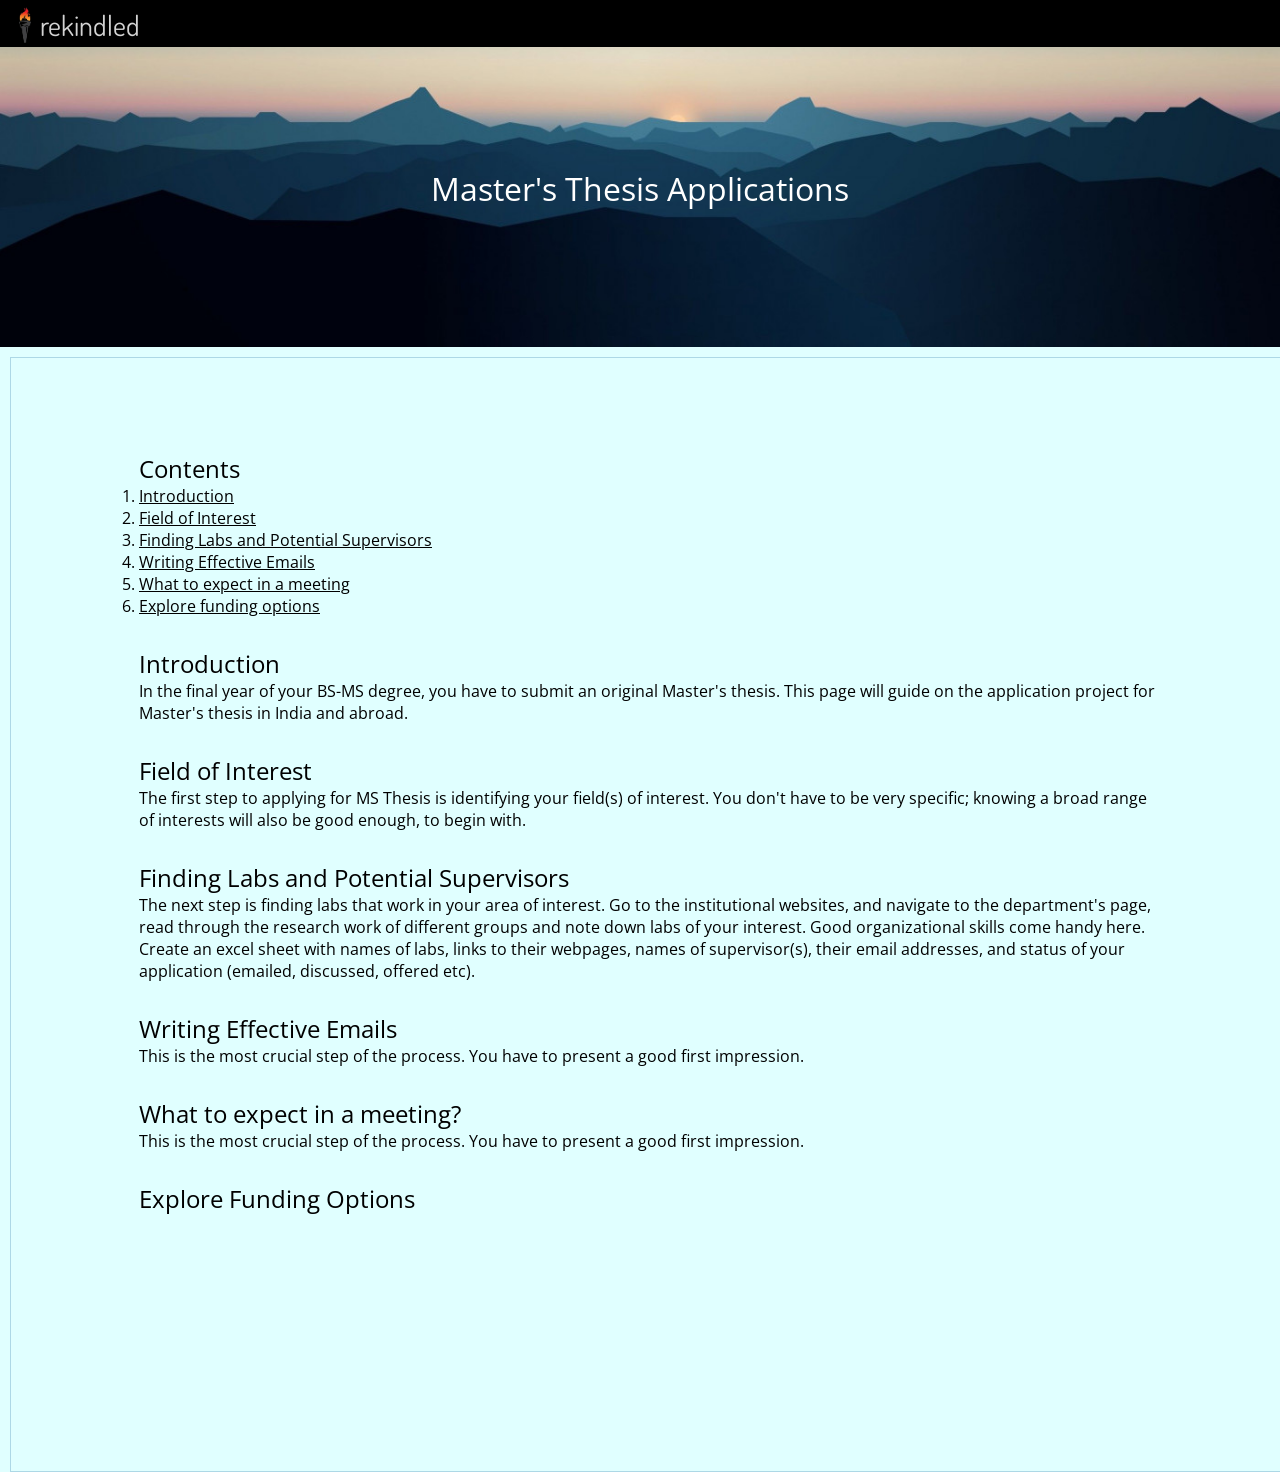
<file: MS-thesis-applications.html>
<!doctype html>
<html lang="en">

<head>
	<meta charset="utf-8">
	<title> Master's Thesis Applications </title>
	<link rel="stylesheet" href="https://cdnjs.cloudflare.com/ajax/libs/font-awesome/4.7.0/css/font-awesome.min.css">
	<link rel="stylesheet" href="main-style.css">
</head>

<body>
	<div id="website-logo-container">
		<a href="index.html" target="_self"> <img id="logo" src="torch.png">
		<p id="website-name">rekindled</p></a>
	</div> 

	<div id="ms-thesis-heading">
		<h1 id="top"> Master's Thesis Applications</h1>
	</div>

	<section class="ms-thesis-contents">
		<div>
			<h2> Contents </h2>
			<ol>
				<li><a href="#intro">Introduction</a></li>
				<li><a href="#field">Field of Interest</a></li>
				<li><a href="#labs">Finding Labs and Potential Supervisors</a></li>
				<li><a href="#emails">Writing Effective Emails</a></li>
				<li><a href="#meeting">What to expect in a meeting</a></li>
				<li><a href="#funding">Explore funding options</a></li>
			</ol>
		</div>

		<div>
			<h2 id="intro"> Introduction</h2>
			In the final year of your BS-MS degree, you have to submit an original Master's thesis. This page will guide on the application project for Master's thesis in India and abroad.
		</div>

		<div>
			<h2 id="field"> Field of Interest </h2>
			The first step to applying for MS Thesis is identifying your field(s) of interest. You don't have to be very specific; knowing a broad range of interests will also be good enough, to begin with.
		</div>

		<div>
			<h2 id="labs"> Finding Labs and Potential Supervisors </h2>
			The next step is finding labs that work in your area of interest. Go to the institutional websites, and navigate to the department's page, read through the research work of different groups and note down labs of your interest. Good organizational skills come handy here. Create an excel sheet with names of labs, links to their webpages, names of supervisor(s), their email addresses, and status of your application (emailed, discussed, offered etc).
		</div>

		<div>
			<h2 id="emails">Writing Effective Emails</h2>
			This is the most crucial step of the process. You have to present a good first impression.
		</div>

		<div>
			<h2 id="meeting">What to expect in a meeting?</h2>
			This is the most crucial step of the process. You have to present a good first impression.
		</div>

		<div>
			<h2 id="funding">Explore Funding Options</h2>
		</div>
	</section>

</body>
</html>
</file>
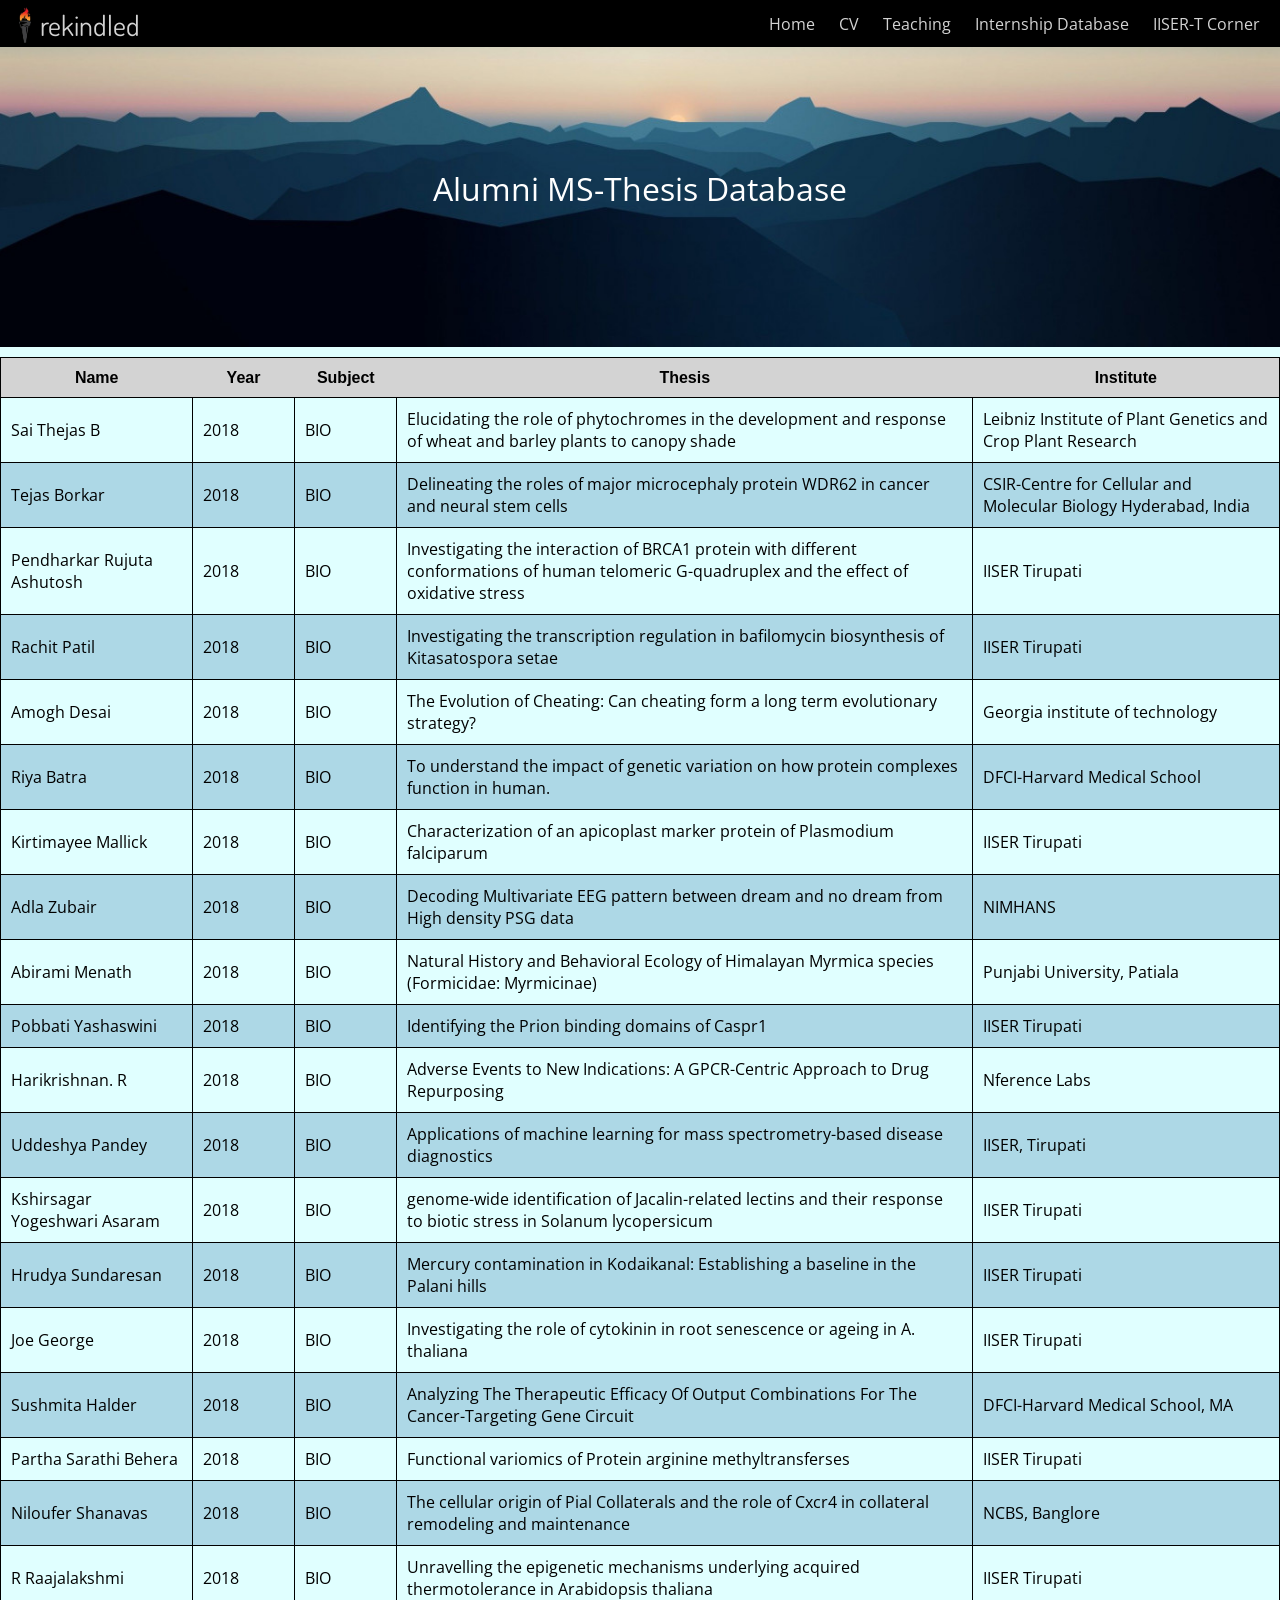
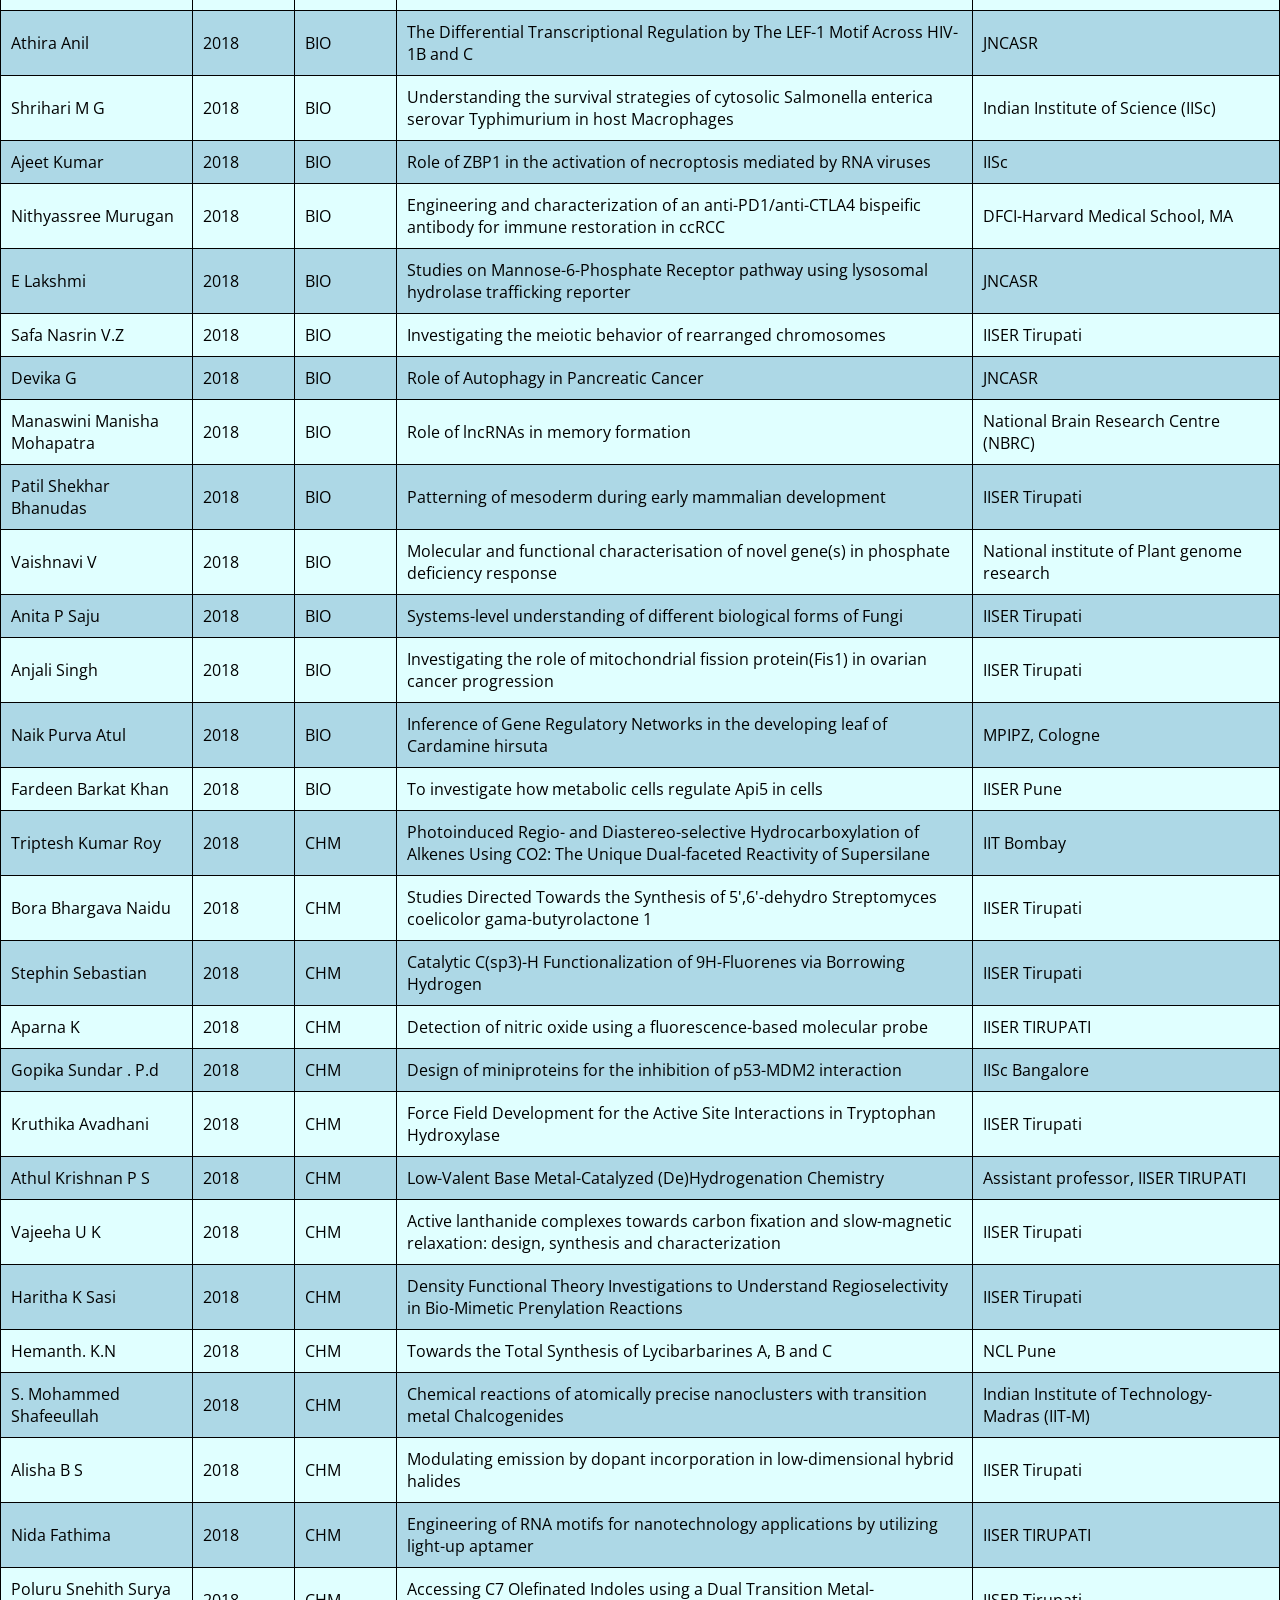
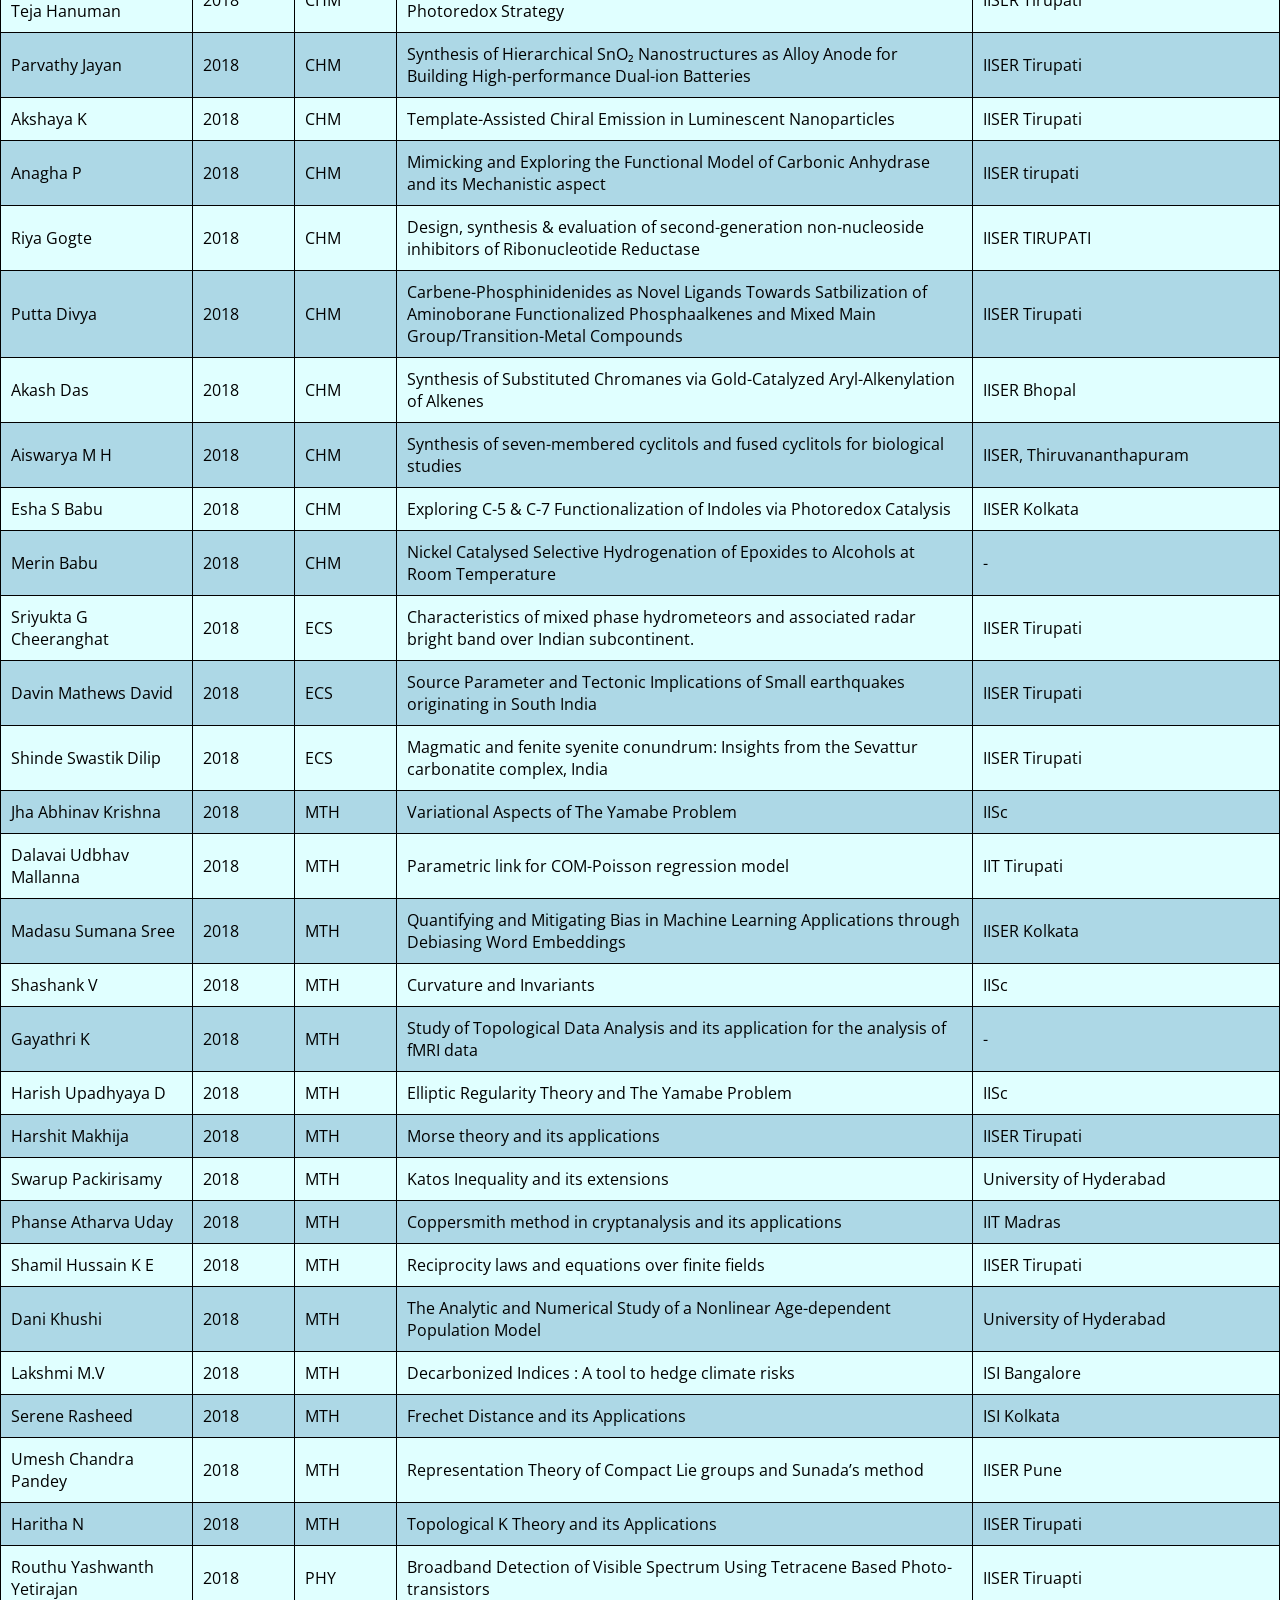
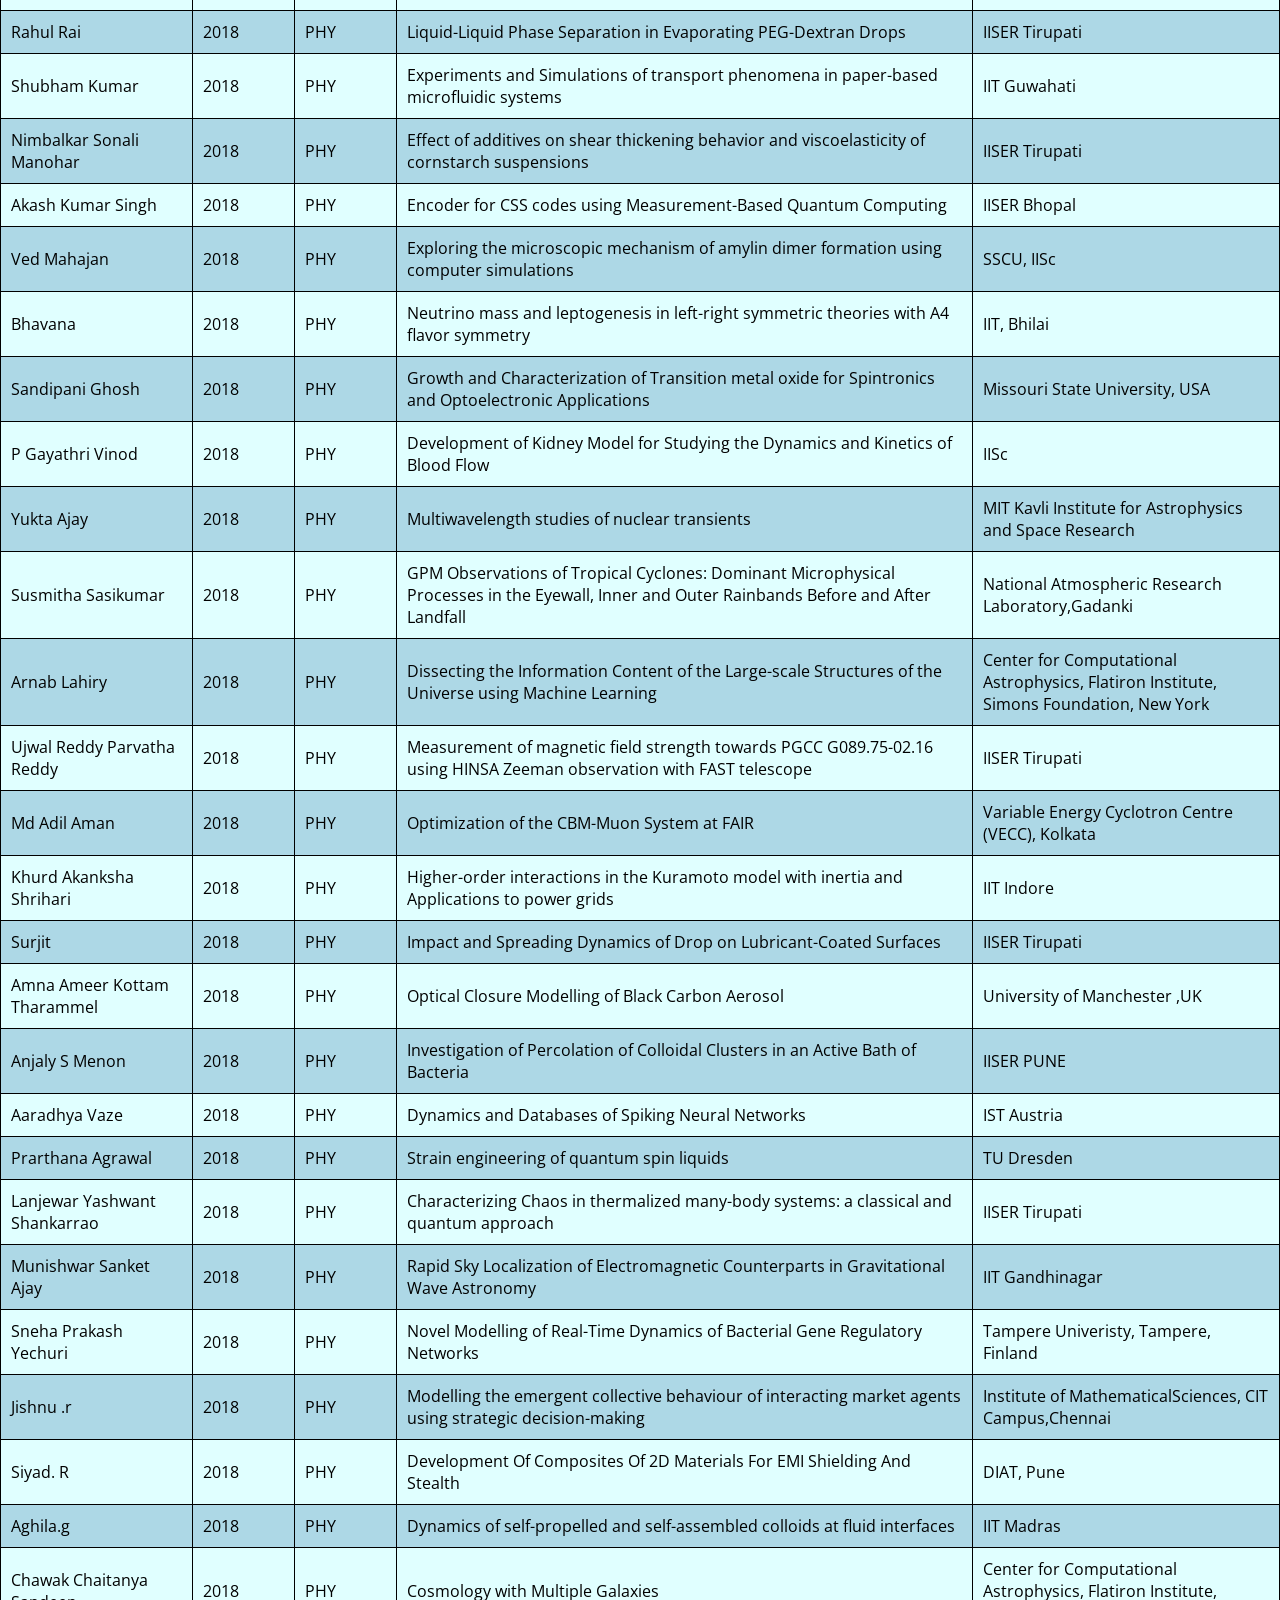
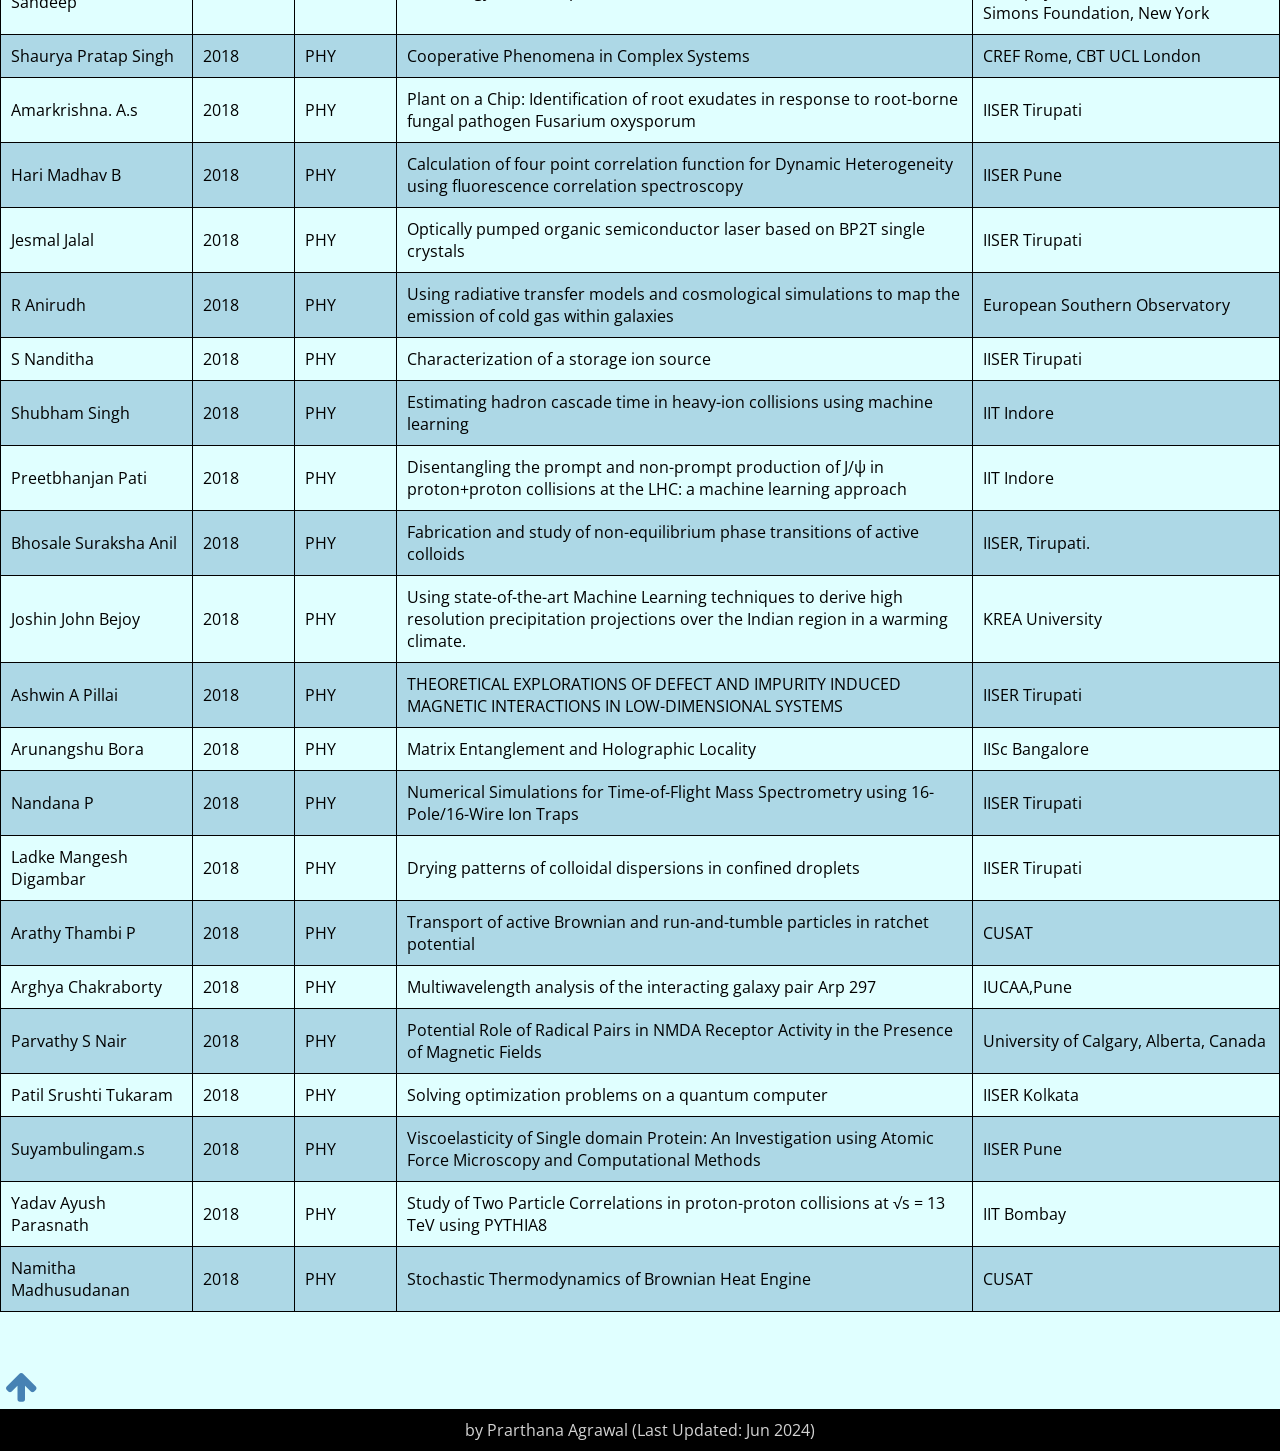
<file: ms-thesis-tpt.html>
<!doctype html>
<html lang="en">

<head>
	<link rel="stylesheet" href="main-style.css">
	<link rel="stylesheet" href="https://cdnjs.cloudflare.com/ajax/libs/font-awesome/4.7.0/css/font-awesome.min.css">
	<meta charset="utf-8">
	<meta name="viewport" content="width=device-width, initial-scale=1">
	<title> Science intership database </title>
	<base target="_blank">
</head>

<body>
	<div id="website-logo-container">
		<a href="index.html" target="_self">
		<img id="logo" src="torch.png">
		<p id="website-name">rekindled</p> </a>

		<div id="menu-container">
			<a id="menu" href="index.html" target=_self> Home </a>

			<a id="menu" href="cv-page.html" target=_self> CV </a>

			<a id="menu" href="teaching.html" target=_self> Teaching </a>

			<a id="menu" href="internship-page.html" target=_self> Internship Database</a>

			<a id="menu" href="ms-thesis-tpt.html" target=_self> IISER-T Corner</a>
		</div>
	</div> 

	<div id="ms-thesis-heading">
		<h1 id="top"> Alumni MS-Thesis Database </h1>
	</div>

	<section class="ms-thesis-alumni">
    <table>
		<thead><tr>
			<th style="width: 15%" title="Name">Name</th>
			<th style="width: 8%" title="Year">Year</th>
			<th style="width: 8%" title="Subject">Subject</th>
			<th style="width: 45%" title="Title of thesis">Thesis</th>
			<th style="width: 25%" title="Institute">Institute</th>
		</tr></thead>
		<tbody>
			<tr><td>Sai Thejas B</td><td>2018</td><td>BIO</td><td>Elucidating the role of phytochromes in the development and response of wheat and barley plants to canopy shade</td><td>Leibniz Institute of Plant Genetics and Crop Plant Research </td></tr>
<tr><td>Tejas Borkar</td><td>2018</td><td>BIO</td><td>Delineating the roles of major microcephaly protein WDR62 in cancer and neural stem cells</td><td>CSIR-Centre for Cellular and Molecular Biology Hyderabad, India</td></tr>
<tr><td>Pendharkar Rujuta Ashutosh</td><td>2018</td><td>BIO</td><td>Investigating the interaction of BRCA1 protein with different conformations of 
human telomeric G-quadruplex and the effect of oxidative stress</td><td>IISER Tirupati</td></tr>
<tr><td>Rachit Patil</td><td>2018</td><td>BIO</td><td>Investigating the transcription regulation in bafilomycin biosynthesis of Kitasatospora setae</td><td>IISER Tirupati </td></tr>
<tr><td>Amogh Desai</td><td>2018</td><td>BIO</td><td>The Evolution of Cheating: Can cheating form a long term evolutionary strategy?</td><td>Georgia institute of technology </td></tr>
<tr><td>Riya Batra</td><td>2018</td><td>BIO</td><td>To understand the impact of genetic variation on how protein complexes function in human.</td><td>DFCI-Harvard Medical School</td></tr>
<tr><td>Kirtimayee Mallick</td><td>2018</td><td>BIO</td><td>Characterization of an apicoplast marker protein of Plasmodium falciparum</td><td> IISER Tirupati</td></tr>
<tr><td>Adla Zubair</td><td>2018</td><td>BIO</td><td>Decoding Multivariate EEG pattern between dream and no dream from High density PSG data</td><td>NIMHANS</td></tr>
<tr><td>Abirami Menath</td><td>2018</td><td>BIO</td><td>Natural History and Behavioral Ecology of Himalayan Myrmica species (Formicidae: Myrmicinae)</td><td> Punjabi University, Patiala</td></tr>
<tr><td>Pobbati Yashaswini</td><td>2018</td><td>BIO</td><td>Identifying the Prion binding domains of Caspr1</td><td>IISER Tirupati</td></tr>
<tr><td>Harikrishnan. R</td><td>2018</td><td>BIO</td><td>Adverse Events to New Indications: A GPCR-Centric Approach to Drug Repurposing</td><td>Nference Labs</td></tr>
<tr><td>Uddeshya Pandey</td><td>2018</td><td>BIO</td><td>Applications of machine learning for mass spectrometry-based disease diagnostics</td><td>IISER, Tirupati</td></tr>
<tr><td>Kshirsagar Yogeshwari Asaram</td><td>2018</td><td>BIO</td><td>genome-wide identification of Jacalin-related lectins and their response to biotic stress in Solanum lycopersicum</td><td>IISER Tirupati</td></tr>
<tr><td>Hrudya Sundaresan</td><td>2018</td><td>BIO</td><td>Mercury contamination in Kodaikanal: Establishing a baseline in the Palani hills</td><td>IISER Tirupati</td></tr>
<tr><td>Joe George</td><td>2018</td><td>BIO</td><td>Investigating the role of cytokinin in root senescence or ageing in A. thaliana</td><td>IISER Tirupati</td></tr>
<tr><td>Sushmita Halder</td><td>2018</td><td>BIO</td><td>Analyzing The Therapeutic Efficacy Of Output Combinations For The Cancer-Targeting Gene Circuit</td><td>DFCI-Harvard Medical School, MA</td></tr>
<tr><td>Partha Sarathi Behera</td><td>2018</td><td>BIO</td><td>Functional variomics of Protein arginine methyltransferses</td><td>IISER Tirupati</td></tr>
<tr><td>Niloufer Shanavas</td><td>2018</td><td>BIO</td><td>The cellular origin of Pial Collaterals and the role of Cxcr4 in collateral remodeling and maintenance</td><td>NCBS, Banglore</td></tr>
<tr><td>R Raajalakshmi</td><td>2018</td><td>BIO</td><td>Unravelling the epigenetic mechanisms underlying acquired thermotolerance in Arabidopsis thaliana</td><td>IISER Tirupati</td></tr>
<tr><td>Athira Anil</td><td>2018</td><td>BIO</td><td>The Differential Transcriptional Regulation by The LEF-1 Motif Across HIV-1B and C</td><td>JNCASR </td></tr>
<tr><td>Shrihari M G</td><td>2018</td><td>BIO</td><td>Understanding the survival strategies of cytosolic Salmonella enterica serovar Typhimurium in host Macrophages</td><td>Indian Institute of Science (IISc)</td></tr>
<tr><td>Ajeet Kumar</td><td>2018</td><td>BIO</td><td>Role of ZBP1 in the activation of necroptosis mediated by RNA viruses</td><td>IISc</td></tr>
<tr><td>Nithyassree Murugan</td><td>2018</td><td>BIO</td><td>Engineering and characterization of an anti-PD1/anti-CTLA4 bispeific antibody for immune restoration in ccRCC</td><td>DFCI-Harvard Medical School, MA</td></tr>
<tr><td>E Lakshmi</td><td>2018</td><td>BIO</td><td>Studies on Mannose-6-Phosphate Receptor pathway using lysosomal hydrolase trafficking reporter</td><td>JNCASR </td></tr>
<tr><td>Safa Nasrin V.Z</td><td>2018</td><td>BIO</td><td>Investigating the meiotic behavior of rearranged chromosomes</td><td>IISER Tirupati</td></tr>
<tr><td>Devika G</td><td>2018</td><td>BIO</td><td>Role of Autophagy in Pancreatic Cancer</td><td>JNCASR </td></tr>
<tr><td>Manaswini Manisha Mohapatra</td><td>2018</td><td>BIO</td><td>Role of lncRNAs in memory formation</td><td>National Brain Research Centre (NBRC)</td></tr>
<tr><td>Patil Shekhar Bhanudas</td><td>2018</td><td>BIO</td><td>Patterning of mesoderm during early mammalian development</td><td>IISER Tirupati</td></tr>
<tr><td>Vaishnavi V</td><td>2018</td><td>BIO</td><td>Molecular and functional characterisation of novel gene(s) in phosphate deficiency response</td><td>National institute of Plant genome research</td></tr>
<tr><td>Anita P Saju</td><td>2018</td><td>BIO</td><td>Systems-level understanding of different biological forms of Fungi</td><td>IISER Tirupati</td></tr>
<tr><td>Anjali Singh</td><td>2018</td><td>BIO</td><td>Investigating the role of mitochondrial fission protein(Fis1) in ovarian cancer progression</td><td>IISER Tirupati</td></tr>
<tr><td>Naik Purva Atul</td><td>2018</td><td>BIO</td><td>Inference of Gene Regulatory Networks in the developing leaf of Cardamine hirsuta </td><td>MPIPZ, Cologne</td></tr>
<tr><td>Fardeen Barkat Khan</td><td>2018</td><td>BIO</td><td>To investigate how metabolic cells regulate Api5 in cells</td><td>IISER Pune</td></tr>
<tr><td>Triptesh Kumar Roy</td><td>2018</td><td>CHM</td><td>Photoinduced Regio- and Diastereo-selective Hydrocarboxylation of Alkenes Using CO2: 
The Unique Dual-faceted Reactivity of Supersilane</td><td>IIT Bombay</td></tr>
<tr><td>Bora Bhargava Naidu</td><td>2018</td><td>CHM</td><td>Studies Directed Towards the Synthesis of 5',6'-dehydro Streptomyces coelicolor gama-butyrolactone 1</td><td>IISER Tirupati</td></tr>
<tr><td>Stephin Sebastian</td><td>2018</td><td>CHM</td><td>Catalytic C(sp3)-H Functionalization of 9H-Fluorenes via Borrowing Hydrogen</td><td>IISER Tirupati</td></tr>
<tr><td>Aparna K</td><td>2018</td><td>CHM</td><td>Detection of nitric oxide using a fluorescence-based molecular probe</td><td>IISER TIRUPATI</td></tr>
<tr><td>Gopika Sundar . P.d</td><td>2018</td><td>CHM</td><td>Design of miniproteins for the inhibition 
of p53-MDM2 interaction</td><td>IISc Bangalore </td></tr>
<tr><td>Kruthika Avadhani</td><td>2018</td><td>CHM</td><td>Force Field Development for the Active Site Interactions in Tryptophan Hydroxylase</td><td>IISER Tirupati</td></tr>
<tr><td>Athul Krishnan P S</td><td>2018</td><td>CHM</td><td>Low-Valent Base Metal-Catalyzed (De)Hydrogenation Chemistry</td><td>Assistant professor, IISER TIRUPATI</td></tr>
<tr><td>Vajeeha U K</td><td>2018</td><td>CHM</td><td>Active lanthanide complexes towards carbon fixation and slow-magnetic relaxation: design, synthesis and characterization</td><td>IISER Tirupati</td></tr>
<tr><td>Haritha K Sasi</td><td>2018</td><td>CHM</td><td>Density Functional Theory Investigations to Understand Regioselectivity in Bio-Mimetic Prenylation Reactions</td><td>IISER Tirupati</td></tr>
<tr><td>Hemanth. K.N</td><td>2018</td><td>CHM</td><td>Towards the Total Synthesis of Lycibarbarines A, B and C</td><td>NCL Pune</td></tr>
<tr><td>S. Mohammed Shafeeullah</td><td>2018</td><td>CHM</td><td>Chemical reactions of atomically precise nanoclusters with transition metal Chalcogenides</td><td>Indian Institute of Technology- Madras (IIT-M)</td></tr>
<tr><td>Alisha B S</td><td>2018</td><td>CHM</td><td>Modulating emission by dopant incorporation in low-dimensional hybrid halides</td><td>IISER Tirupati</td></tr>
<tr><td>Nida Fathima</td><td>2018</td><td>CHM</td><td>Engineering of RNA motifs for nanotechnology applications by utilizing light-up aptamer</td><td>IISER TIRUPATI</td></tr>
<tr><td>Poluru Snehith Surya Teja Hanuman</td><td>2018</td><td>CHM</td><td>Accessing C7 Olefinated Indoles using a Dual Transition Metal-Photoredox Strategy</td><td>IISER Tirupati</td></tr>
<tr><td>Parvathy Jayan</td><td>2018</td><td>CHM</td><td>Synthesis of Hierarchical SnO₂ Nanostructures as Alloy Anode for Building High-performance Dual-ion Batteries</td><td>IISER Tirupati</td></tr>
<tr><td>Akshaya K</td><td>2018</td><td>CHM</td><td>Template-Assisted Chiral Emission in Luminescent Nanoparticles</td><td>IISER Tirupati</td></tr>
<tr><td>Anagha P</td><td>2018</td><td>CHM</td><td>Mimicking and Exploring the Functional Model of Carbonic Anhydrase and its 
Mechanistic aspect</td><td>  IISER tirupati </td></tr>
<tr><td>Riya Gogte</td><td>2018</td><td>CHM</td><td>Design, synthesis & evaluation of second-generation non-nucleoside 
inhibitors of Ribonucleotide Reductase</td><td>IISER TIRUPATI </td></tr>
<tr><td>Putta Divya</td><td>2018</td><td>CHM</td><td>Carbene-Phosphinidenides as Novel Ligands Towards Satbilization of Aminoborane 
Functionalized Phosphaalkenes and Mixed Main Group/Transition-Metal Compounds</td><td>IISER Tirupati</td></tr>
<tr><td>Akash Das</td><td>2018</td><td>CHM</td><td>Synthesis of Substituted Chromanes via Gold-Catalyzed Aryl-Alkenylation of Alkenes</td><td>IISER Bhopal</td></tr>
<tr><td>Aiswarya M H</td><td>2018</td><td>CHM</td><td>Synthesis of seven-membered cyclitols and fused cyclitols for biological studies</td><td>IISER, Thiruvananthapuram</td></tr>
<tr><td>Esha S Babu</td><td>2018</td><td>CHM</td><td>Exploring C-5 & C-7 Functionalization of Indoles via Photoredox Catalysis</td><td>IISER Kolkata</td></tr>
<tr><td>Merin Babu</td><td>2018</td><td>CHM</td><td>Nickel Catalysed Selective Hydrogenation of Epoxides to Alcohols at Room Temperature</td><td>-</td></tr>
<tr><td>Sriyukta G Cheeranghat</td><td>2018</td><td>ECS</td><td>Characteristics of mixed phase hydrometeors and associated radar bright band over Indian subcontinent.</td><td>IISER Tirupati</td></tr>
<tr><td>Davin Mathews David</td><td>2018</td><td>ECS</td><td>Source Parameter and Tectonic Implications of Small earthquakes originating in South India</td><td>IISER Tirupati</td></tr>
<tr><td>Shinde Swastik Dilip</td><td>2018</td><td>ECS</td><td>Magmatic and fenite syenite conundrum: Insights from the Sevattur carbonatite complex, India</td><td>IISER Tirupati</td></tr>
<tr><td>Jha Abhinav Krishna</td><td>2018</td><td>MTH</td><td>Variational Aspects of The Yamabe Problem</td><td>IISc </td></tr>
<tr><td>Dalavai Udbhav Mallanna</td><td>2018</td><td>MTH</td><td>Parametric link for COM-Poisson regression model</td><td>IIT Tirupati</td></tr>
<tr><td>Madasu Sumana Sree</td><td>2018</td><td>MTH</td><td>Quantifying and Mitigating Bias in Machine Learning Applications through Debiasing Word Embeddings</td><td>IISER Kolkata</td></tr>
<tr><td>Shashank V</td><td>2018</td><td>MTH</td><td>Curvature and Invariants</td><td>IISc</td></tr>
<tr><td>Gayathri K</td><td>2018</td><td>MTH</td><td>Study of Topological Data Analysis and its application for the analysis of fMRI data</td><td>-</td></tr>
<tr><td>Harish Upadhyaya D</td><td>2018</td><td>MTH</td><td>Elliptic Regularity Theory and The Yamabe Problem</td><td>IISc</td></tr>
<tr><td>Harshit Makhija</td><td>2018</td><td>MTH</td><td>Morse theory and its applications</td><td>IISER Tirupati</td></tr>
<tr><td>Swarup Packirisamy</td><td>2018</td><td>MTH</td><td>Katos Inequality and its extensions</td><td>University of Hyderabad</td></tr>
<tr><td>Phanse Atharva Uday</td><td>2018</td><td>MTH</td><td>Coppersmith method in cryptanalysis and its applications</td><td>IIT Madras</td></tr>
<tr><td>Shamil Hussain K E</td><td>2018</td><td>MTH</td><td>Reciprocity laws and equations over finite fields</td><td>IISER Tirupati</td></tr>
<tr><td>Dani Khushi</td><td>2018</td><td>MTH</td><td>The Analytic and Numerical Study of a Nonlinear Age-dependent Population Model</td><td>University of Hyderabad</td></tr>
<tr><td>Lakshmi M.V</td><td>2018</td><td>MTH</td><td>Decarbonized Indices : A tool to hedge climate risks</td><td>ISI Bangalore</td></tr>
<tr><td>Serene Rasheed</td><td>2018</td><td>MTH</td><td>Frechet Distance and its Applications</td><td>ISI Kolkata</td></tr>
<tr><td>Umesh Chandra Pandey</td><td>2018</td><td>MTH</td><td>Representation Theory of Compact Lie groups and Sunada’s method</td><td>IISER Pune</td></tr>
<tr><td>Haritha N</td><td>2018</td><td>MTH</td><td>Topological K Theory and its Applications</td><td>IISER Tirupati</td></tr>
<tr><td>Routhu Yashwanth Yetirajan</td><td>2018</td><td>PHY</td><td>Broadband Detection of Visible Spectrum Using Tetracene Based Photo-transistors</td><td>IISER Tiruapti</td></tr>
<tr><td>Rahul Rai</td><td>2018</td><td>PHY</td><td>Liquid-Liquid Phase Separation in Evaporating PEG-Dextran Drops</td><td>IISER Tirupati</td></tr>
<tr><td>Shubham Kumar</td><td>2018</td><td>PHY</td><td>Experiments and Simulations of transport phenomena in paper-based microfluidic systems</td><td>IIT Guwahati</td></tr>
<tr><td>Nimbalkar Sonali Manohar</td><td>2018</td><td>PHY</td><td>Effect of additives on shear thickening behavior and viscoelasticity of cornstarch suspensions</td><td>IISER Tirupati</td></tr>
<tr><td>Akash Kumar Singh</td><td>2018</td><td>PHY</td><td>Encoder for CSS codes using Measurement-Based Quantum Computing</td><td>IISER Bhopal</td></tr>
<tr><td>Ved Mahajan</td><td>2018</td><td>PHY</td><td>Exploring the microscopic mechanism of amylin dimer formation using computer simulations</td><td>SSCU, IISc</td></tr>
<tr><td>Bhavana</td><td>2018</td><td>PHY</td><td>Neutrino mass and leptogenesis in left-right symmetric theories with A4 flavor symmetry</td><td>IIT, Bhilai</td></tr>
<tr><td>Sandipani Ghosh</td><td>2018</td><td>PHY</td><td>Growth and Characterization of Transition metal oxide for Spintronics and Optoelectronic Applications</td><td>Missouri State University, USA</td></tr>
<tr><td>P Gayathri Vinod</td><td>2018</td><td>PHY</td><td>Development of Kidney Model for Studying the Dynamics and Kinetics of
Blood Flow</td><td>IISc</td></tr>
<tr><td>Yukta Ajay</td><td>2018</td><td>PHY</td><td>Multiwavelength studies of nuclear transients</td><td>MIT Kavli Institute for Astrophysics and Space Research</td></tr>
<tr><td>Susmitha Sasikumar</td><td>2018</td><td>PHY</td><td>GPM Observations of Tropical Cyclones: Dominant Microphysical 
Processes in the Eyewall, Inner and Outer Rainbands Before and After Landfall</td><td>National Atmospheric Research Laboratory,Gadanki</td></tr>
<tr><td>Arnab Lahiry</td><td>2018</td><td>PHY</td><td>Dissecting the Information Content of the Large-scale Structures of the Universe using Machine Learning</td><td>Center for Computational Astrophysics, Flatiron Institute, Simons Foundation, New York</td></tr>
<tr><td>Ujwal Reddy Parvatha Reddy</td><td>2018</td><td>PHY</td><td>Measurement of magnetic field strength towards PGCC G089.75-02.16 using HINSA Zeeman observation with FAST telescope</td><td>IISER Tirupati</td></tr>
<tr><td>Md Adil Aman</td><td>2018</td><td>PHY</td><td>Optimization of the CBM-Muon System at FAIR</td><td>Variable Energy Cyclotron Centre (VECC), Kolkata
</td></tr>
<tr><td>Khurd Akanksha Shrihari</td><td>2018</td><td>PHY</td><td>Higher-order interactions in the Kuramoto model with inertia and Applications to power grids</td><td>IIT Indore</td></tr>
<tr><td>Surjit</td><td>2018</td><td>PHY</td><td>Impact and Spreading Dynamics of Drop on Lubricant-Coated Surfaces</td><td>IISER Tirupati</td></tr>
<tr><td>Amna Ameer Kottam Tharammel</td><td>2018</td><td>PHY</td><td>Optical Closure Modelling of Black Carbon Aerosol</td><td>University of Manchester ,UK</td></tr>
<tr><td>Anjaly S Menon</td><td>2018</td><td>PHY</td><td>Investigation of Percolation of Colloidal Clusters in an Active Bath of Bacteria</td><td>IISER PUNE</td></tr>
<tr><td>Aaradhya Vaze</td><td>2018</td><td>PHY</td><td>Dynamics and Databases of Spiking Neural Networks</td><td>IST Austria</td></tr>
<tr><td>Prarthana Agrawal</td><td>2018</td><td>PHY</td><td>Strain engineering of quantum spin liquids</td><td>TU Dresden</td></tr>
<tr><td>Lanjewar Yashwant Shankarrao</td><td>2018</td><td>PHY</td><td>Characterizing Chaos in thermalized many-body systems: a classical and quantum approach</td><td>IISER Tirupati</td></tr>
<tr><td>Munishwar Sanket Ajay</td><td>2018</td><td>PHY</td><td>Rapid Sky Localization of Electromagnetic Counterparts in Gravitational Wave Astronomy</td><td>IIT Gandhinagar</td></tr>
<tr><td>Sneha Prakash Yechuri</td><td>2018</td><td>PHY</td><td>Novel Modelling of Real-Time Dynamics of Bacterial Gene Regulatory Networks</td><td>Tampere Univeristy, Tampere, Finland</td></tr>
<tr><td>Jishnu .r</td><td>2018</td><td>PHY</td><td>Modelling the emergent collective behaviour of
interacting market agents using strategic
decision-making</td><td>Institute of MathematicalSciences, CIT Campus,Chennai</td></tr>
<tr><td>Siyad. R</td><td>2018</td><td>PHY</td><td>Development Of Composites Of 2D Materials For EMI Shielding And Stealth</td><td>DIAT, Pune</td></tr>
<tr><td>Aghila.g</td><td>2018</td><td>PHY</td><td>Dynamics of self-propelled and self-assembled colloids at fluid interfaces</td><td>IIT Madras</td></tr>
<tr><td>Chawak Chaitanya Sandeep</td><td>2018</td><td>PHY</td><td>Cosmology with Multiple Galaxies</td><td>Center for Computational Astrophysics, Flatiron Institute, Simons Foundation, New York</td></tr>
<tr><td>Shaurya Pratap Singh</td><td>2018</td><td>PHY</td><td>Cooperative Phenomena in Complex Systems</td><td>CREF Rome, CBT UCL London</td></tr>
<tr><td>Amarkrishna. A.s</td><td>2018</td><td>PHY</td><td>Plant on a Chip: Identification of root exudates in response to root-borne fungal pathogen Fusarium oxysporum</td><td> IISER Tirupati</td></tr>
<tr><td>Hari Madhav B</td><td>2018</td><td>PHY</td><td>Calculation of four point correlation function for Dynamic Heterogeneity using fluorescence correlation spectroscopy</td><td>IISER Pune</td></tr>
<tr><td>Jesmal Jalal</td><td>2018</td><td>PHY</td><td>Optically pumped organic semiconductor laser based on BP2T single crystals</td><td>IISER Tirupati</td></tr>
<tr><td>R Anirudh</td><td>2018</td><td>PHY</td><td>Using radiative transfer models and cosmological simulations to map the emission of cold gas within galaxies</td><td>European Southern Observatory</td></tr>
<tr><td>S Nanditha</td><td>2018</td><td>PHY</td><td>Characterization of a storage ion source</td><td>IISER Tirupati</td></tr>
<tr><td>Shubham Singh</td><td>2018</td><td>PHY</td><td>Estimating hadron cascade time in heavy-ion collisions using machine learning</td><td>IIT Indore</td></tr>
<tr><td>Preetbhanjan Pati</td><td>2018</td><td>PHY</td><td>Disentangling the prompt and non-prompt production of J/ψ in proton+proton collisions at the LHC: a
machine learning approach</td><td>IIT Indore</td></tr>
<tr><td>Bhosale Suraksha Anil</td><td>2018</td><td>PHY</td><td>Fabrication and study of non-equilibrium phase transitions of active colloids</td><td>IISER, Tirupati.</td></tr>
<tr><td>Joshin John Bejoy</td><td>2018</td><td>PHY</td><td>Using state-of-the-art Machine Learning techniques to derive high 
resolution precipitation projections over the Indian region in a warming climate.</td><td>KREA University</td></tr>
<tr><td>Ashwin A Pillai</td><td>2018</td><td>PHY</td><td>THEORETICAL EXPLORATIONS OF DEFECT AND IMPURITY INDUCED 
MAGNETIC INTERACTIONS IN LOW-DIMENSIONAL SYSTEMS</td><td>IISER Tirupati</td></tr>
<tr><td>Arunangshu Bora</td><td>2018</td><td>PHY</td><td>Matrix Entanglement and Holographic Locality</td><td>IISc Bangalore</td></tr>
<tr><td>Nandana P</td><td>2018</td><td>PHY</td><td>Numerical Simulations for Time-of-Flight Mass Spectrometry using 16-Pole/16-Wire Ion Traps</td><td>IISER Tirupati</td></tr>
<tr><td>Ladke Mangesh Digambar</td><td>2018</td><td>PHY</td><td>Drying patterns of colloidal dispersions in confined droplets</td><td>IISER Tirupati</td></tr>
<tr><td>Arathy Thambi P</td><td>2018</td><td>PHY</td><td>Transport of active Brownian and run-and-tumble particles in ratchet potential</td><td>CUSAT</td></tr>
<tr><td>Arghya Chakraborty</td><td>2018</td><td>PHY</td><td>Multiwavelength analysis of the interacting galaxy pair Arp 297</td><td>IUCAA,Pune</td></tr>
<tr><td>Parvathy S Nair</td><td>2018</td><td>PHY</td><td>Potential Role of Radical Pairs in NMDA Receptor Activity in the Presence of Magnetic Fields</td><td>University of Calgary, Alberta, Canada</td></tr>
<tr><td>Patil Srushti Tukaram</td><td>2018</td><td>PHY</td><td>Solving optimization problems on a quantum computer</td><td>IISER Kolkata</td></tr>
<tr><td>Suyambulingam.s</td><td>2018</td><td>PHY</td><td>Viscoelasticity of Single domain Protein: An Investigation 
using Atomic Force Microscopy and Computational Methods</td><td>IISER Pune</td></tr>
<tr><td>Yadav Ayush Parasnath</td><td>2018</td><td>PHY</td><td>Study of Two Particle Correlations in proton-proton
collisions at √s = 13 TeV using PYTHIA8</td><td>IIT Bombay</td></tr>
<tr><td>Namitha Madhusudanan</td><td>2018</td><td>PHY</td><td>Stochastic Thermodynamics of Brownian Heat Engine</td><td>CUSAT</td></tr>

	</tbody>
	</table>

	<div class="spacer"></div>
	</section>
	<div >
		<a href="#top" target="_self" id="back-to-top-button"><i class="fa fa-arrow-up"></i></a>
	</div>


	</div>

	<footer style="background-color: black; color:lightgray; text-align: center; padding: 10px;">
		<!--Created with love by Prarthana Agrawal (IISER Tirupati alumnus) with the help of many kind souls.-->
		by Prarthana Agrawal (Last Updated: Jun 2024)
	</footer>
</body>
</html>
</file>
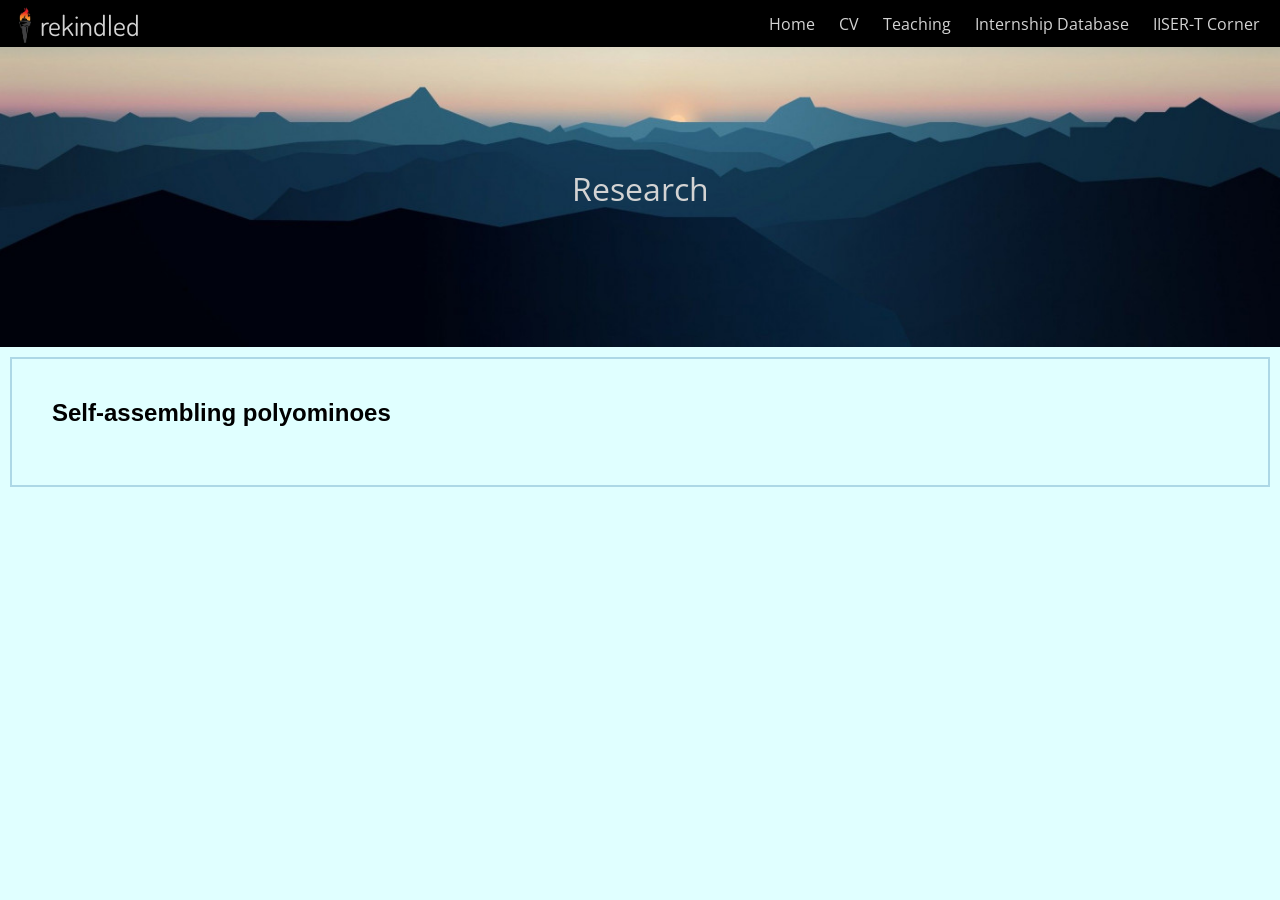
<file: research.html>
<!doctype html>
<html lang="en">

<head>
	<meta charset="utf-8">
	<!--<meta name="viewport" content="width=device-width, initial-scale=1.0" charset="utf-8">-->
	<title> rekindled </title>
	<link rel="stylesheet" href="https://cdnjs.cloudflare.com/ajax/libs/font-awesome/4.7.0/css/font-awesome.min.css">
	<link rel="stylesheet" href="main-style.css">
</head>

<body>
	<!--Website name and Logo-->
	<div id="website-logo-container">
		<a href="index.html" target="_self">
		<img id="logo" src="torch.png">
		<p id="website-name">rekindled</p> </a>

		<div id="menu-container">
			<a id="menu" href="index.html" target=_self> Home </a>

			<a id="menu" href="cv-page.html" target=_self> CV </a>

			<a id="menu" href="teaching.html" target=_self> Teaching </a>

			<a id="menu" href="internship-page.html" target=_self> Internship Database</a>

			<a id="menu" href="ms-thesis-tpt.html" target=_self> IISER-T Corner</a>
		</div>
	</div>  

	<div id="CV-heading">
		<h1 id="top"> Research </h1>
	</div>

	<section class="research-content">
		<h2>Self-assembling polyominoes</h2><br>
	</section>
	

	<!--<footer>  Prarthana Agrawal <br> DPhil Theoretical Physics <br> University of Oxford </footer>-->
</body>
</html>
</file>
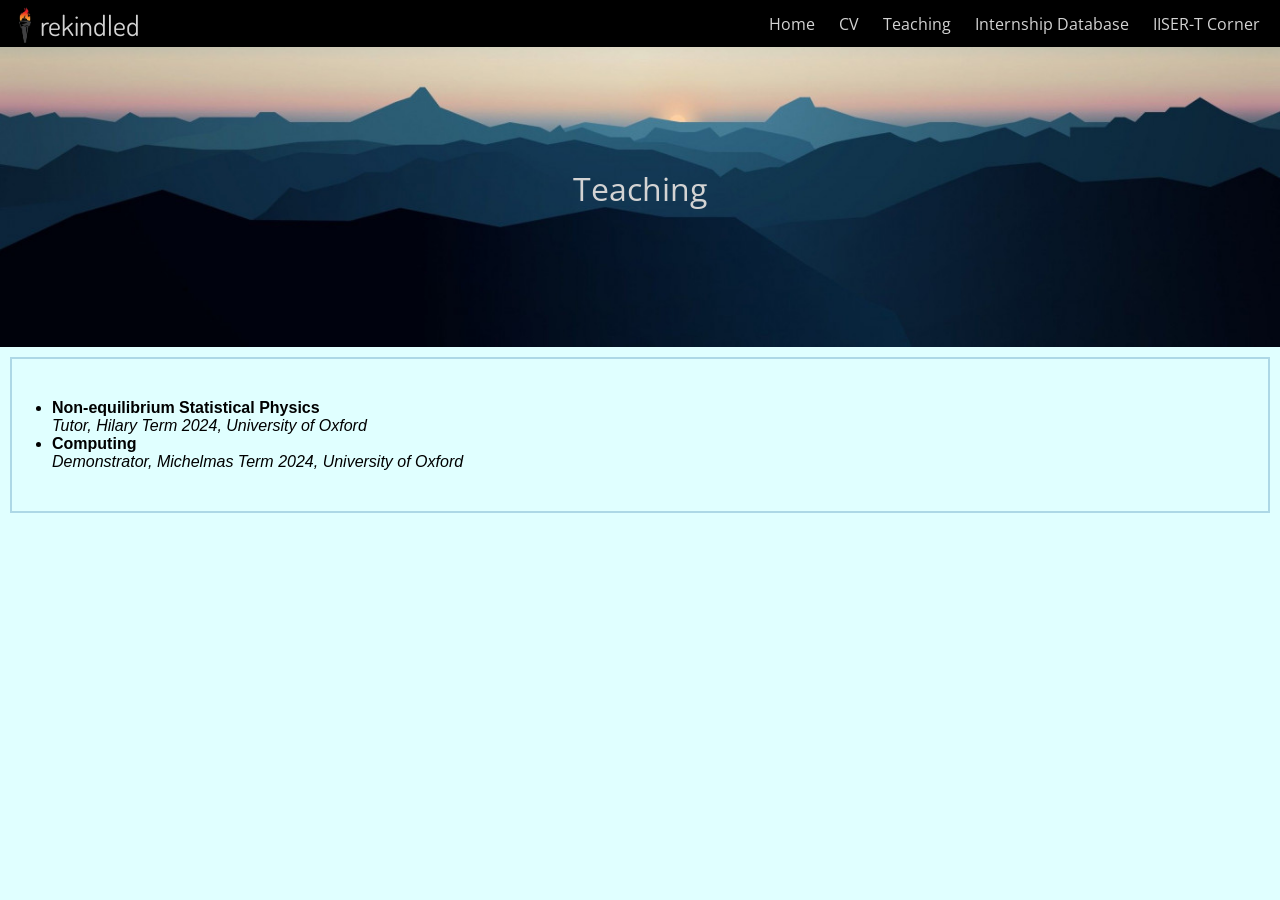
<file: teaching.html>
<!doctype html>
<html lang="en">

<head>
	<meta charset="utf-8">
	<!--<meta name="viewport" content="width=device-width, initial-scale=1.0" charset="utf-8">-->
	<title> rekindled </title>
	<link rel="stylesheet" href="https://cdnjs.cloudflare.com/ajax/libs/font-awesome/4.7.0/css/font-awesome.min.css">
	<link rel="stylesheet" href="main-style.css">
</head>

<body>
	<!--Website name and Logo-->
	<div id="website-logo-container">
		<a href="index.html" target="_self">
		<img id="logo" src="torch.png">
		<p id="website-name">rekindled</p> </a>

		<div id="menu-container">
			<a id="menu" href="index.html" target=_self> Home </a>

			<a id="menu" href="cv-page.html" target=_self> CV </a>

			<a id="menu" href="teaching.html" target=_self> Teaching </a>

			<a id="menu" href="internship-page.html" target=_self> Internship Database</a>

			<a id="menu" href="ms-thesis-tpt.html" target=_self> IISER-T Corner</a>
		</div>
	</div>  

	<div id="CV-heading">
		<h1 id="top"> Teaching </h1>
	</div>

	<section class="teaching-content">
		<ul>
			<li>
				<b>Non-equilibrium Statistical Physics</b><br>
				<i>Tutor, Hilary Term 2024, University of Oxford</i>
			</li>
			<li>
				<b>Computing</b><br>
				<i>Demonstrator, Michelmas Term 2024, University of Oxford</i>
			</li>
		</ul>
	</section>
	

	<!--<footer>  Prarthana Agrawal <br> DPhil Theoretical Physics <br> University of Oxford </footer>-->
</body>
</html>
</file>
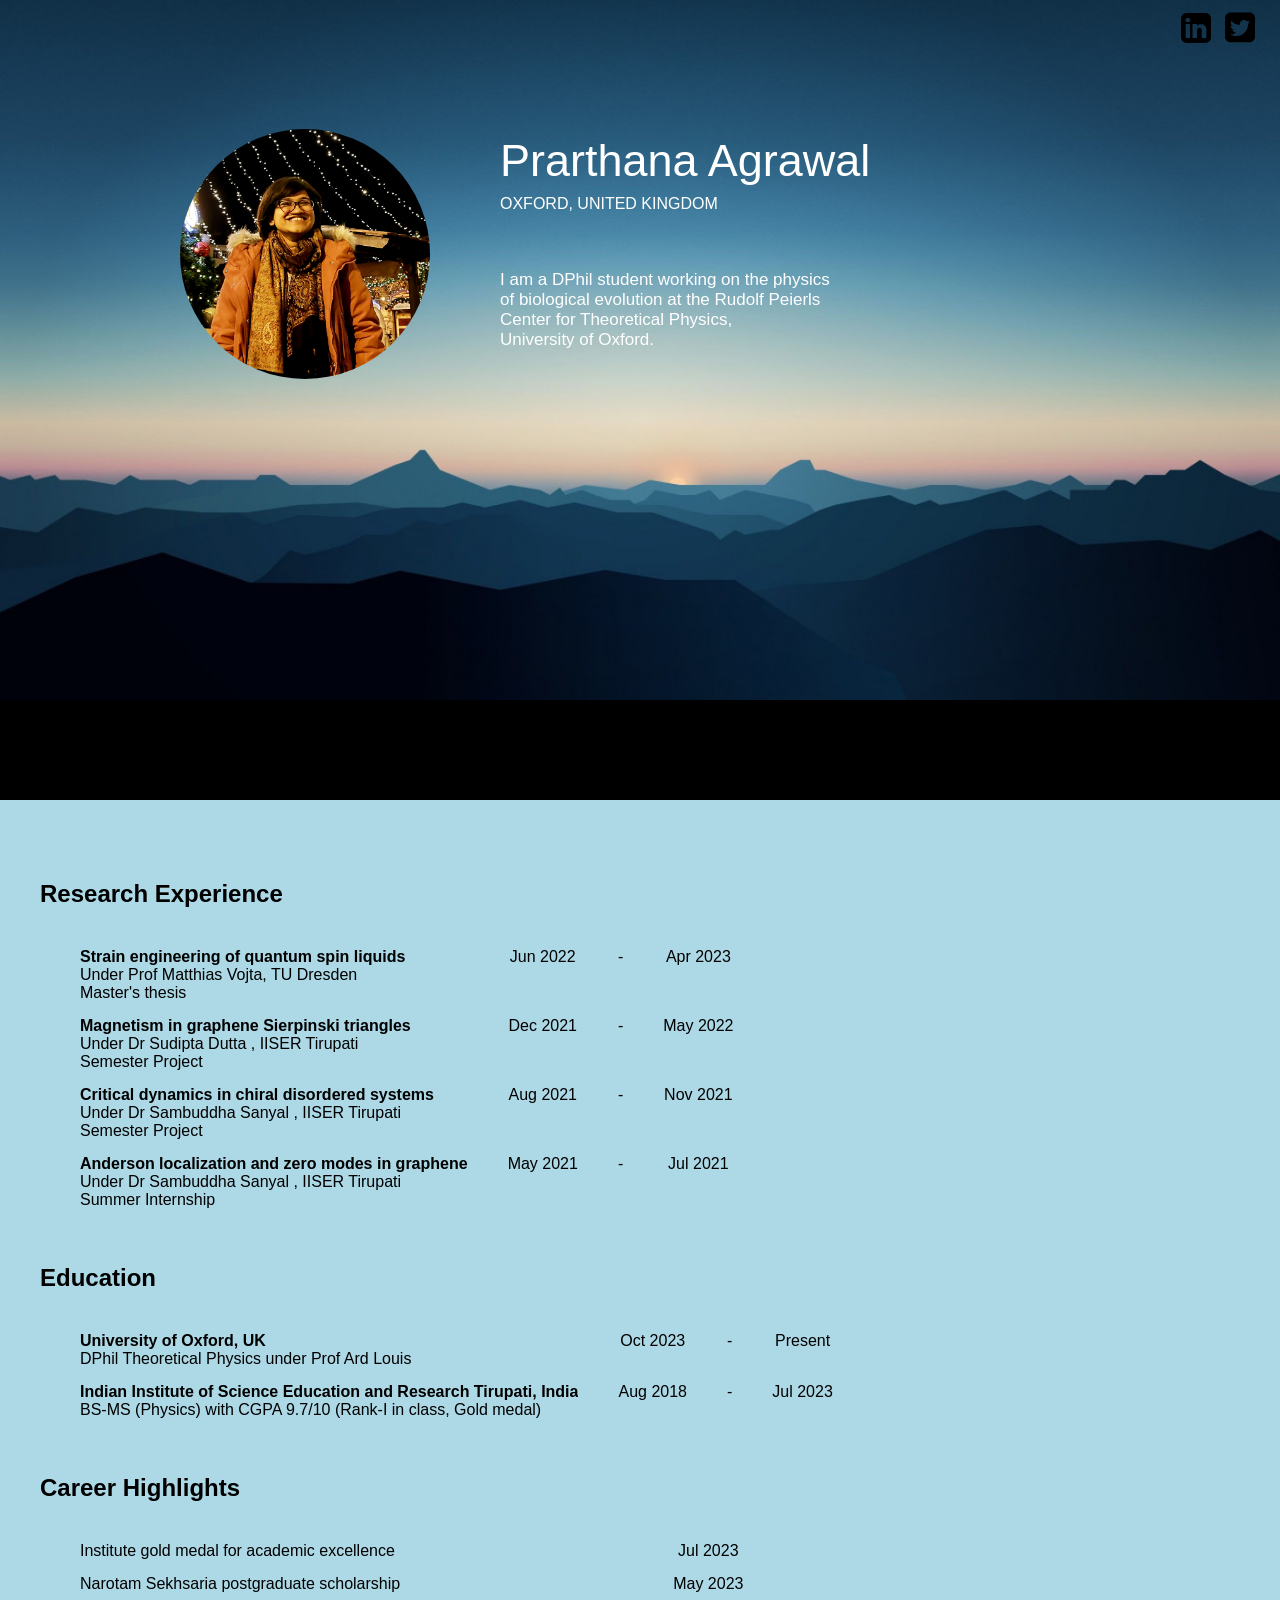
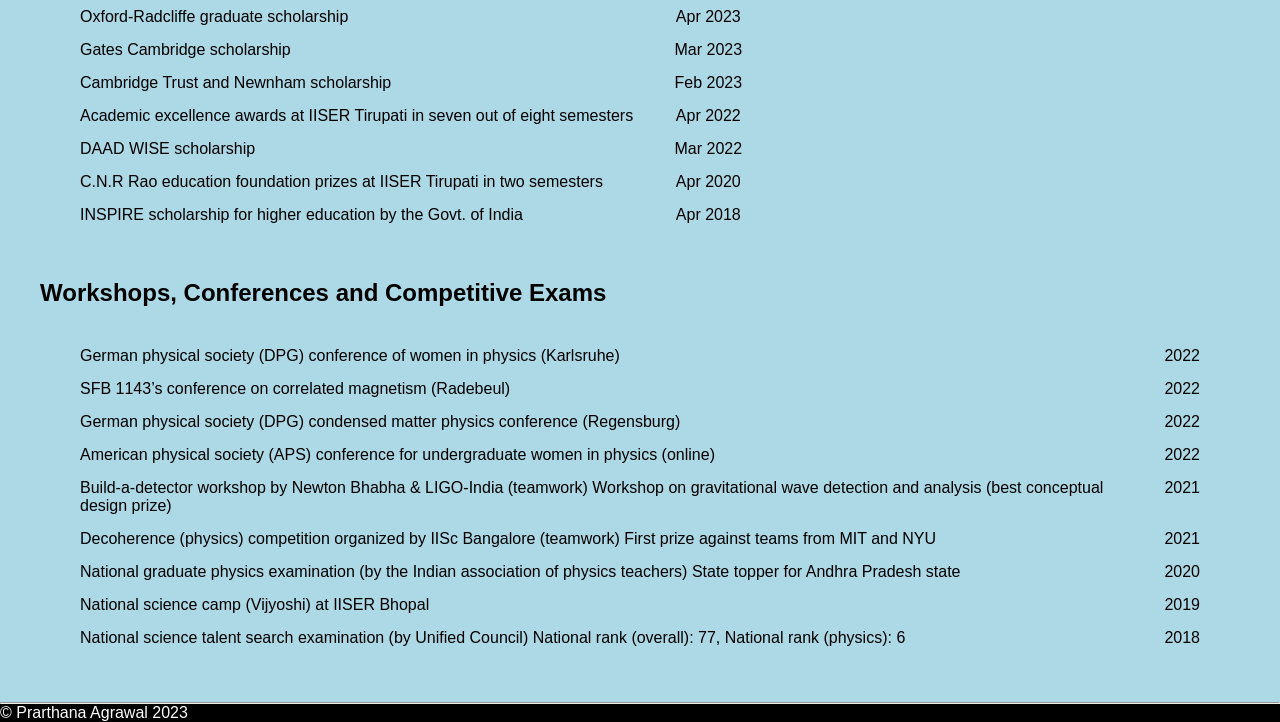
<file: site/index3.html>
<!doctype html>
<html lang="en">

<head>
	<meta charset="utf-8">
	<title>Prarthana Agrawal</title>

	<link rel="stylesheet" href="https://cdnjs.cloudflare.com/ajax/libs/font-awesome/4.7.0/css/font-awesome.min.css">

	<style>

		*{
			box-sizing: border-box;
			padding: 0;
			margin: 0;
			overflow-x: hidden;
		}

		body{
			background-color: black;
			color: white;
			font-family: helvetica, sans-serif;
			width: 100%;
		}

		#background {
		  background-image: url('bgimage.jpg');
		  height: 700px;
		  background-position: center;
		  background-repeat: no-repeat;
		  background-size: cover;
		  /*background-attachment: fixed;*/
		}

		div#container{
			/*background-color: lightgray;*/
			position: relative;
			top: 100px;
			left:150px;
			height: 400px;
		}

		#image {
			width: 250px;
			height: 250px;
			position:relative;
			top: 29px;
			left: 30px;
			border-radius: 50%;

		}

		#title{
			font-size: 45px;
			font-family: sans-serif;
			position: absolute;
			top: 35px;
			left: 350px;
			/*background-color: pink;*/
			width: 390px;
			color: white;
		}

		#location{
			position: absolute;
			left: 350px;
			top: 95px;
			text-transform: uppercase;
			font-family: sans-serif;
			color: white;
		}

		#introtext{
			position: absolute;
			top: 170px;
			left: 350px;
			width: 330px;
			font-size: 17px;
			color: white;
			/*background-color: yellow;*/
		}

		div#social-media-container{
			position: absolute;
			right: 25px;
			top: 5px;
			height: 60px;
			/*border: 1px solid blue;*/
		}

		.social-media-link{
			position: relative;
			margin-left: 5px;
			margin-right: 5px;
			font-size: 35px;
			left: 5px;
			top: 5px;
		}

		a:link, a:visited {
		  text-decoration: none;
		  background-color: none;
		  border: 0px solid blue;
		  color: black;
		  display: inline;
		  width: 200px;
		  text-align: center;
		  margin-bottom: 1px;
		}

		a:hover, a:active {
		  background-color: none;
		  color: steelblue;
		}

		.cvcontent{
			padding: 40px;
			font-family: sans-serif;
			/*border: 1px white solid;*/
			width: 100%;
			position: relative;
			left: 0px;
			color: black;
			background-color: lightblue;

		}

		.cvcontent>h2{
			margin-bottom: 25px;
			margin-top: 40px;
		}

		.spacer{
			height: 100px;
		}

		table,tr,td{
			text-align: left;
			border: 0px;
			border-collapse: separate;
			border-spacing: 40px 15px;
			/*margin-right: auto;
			margin-left: auto;*/
		}

		td.date{
			text-align:center;
			vertical-align: top;
			border: 0px;
			border-style: none;
			border-color:lightgray;
		}

	</style>
</head>

<body>
	<!-- BACKGROUND -->
	<section id="background">

		<!-- SOCIAL MEDIA BUTTONS -->
		<div id="social-media-container">

			<a class="social-media-link" href="https://www.linkedin.com/in/prarthana-agrawal-8930bb1aa/" target="_blank" title="prarthana-agrawal-8930bb1aa">
			<i class="fa fa-linkedin-square" style="color: black"></i></a>

			<a class="social-media-link" href="https://twitter.com/agrawalprayer" target="_blank" title="agrawalprayer">
			<i class="fa fa-twitter-square" style="color: black"></i></a>

		</div>

		<!-- IMAGE -->
		<div id="container">

			<img id="image" src="lights_mypic.jpg">
			<p id="title"> Prarthana&nbsp;Agrawal </p>
			<p id="location"> Oxford, United Kingdom </p>
			<p id="introtext"> I am a DPhil student working on <a style="color: white" href="http://www-thphys.physics.ox.ac.uk/people/ArdLouis/research.shtml" target="_blank"> the physics of biological evolution </a> at the <a style="color: white" href="https://www.physics.ox.ac.uk/research/subdepartment/rudolf-peierls-centre-theoretical-physics" target="_blank"> Rudolf Peierls Center for Theoretical Physics</a>, University&nbsp;of&nbsp;Oxford. </p>
			
		</div>

	</section>

	<p class="spacer">	</p>

	<!-- CV CONTENT -->
	<section class="cvcontent">

		<!-- RESEARCH EXPERIENCE -->
		<h2> Research Experience </h2>
		<table>
			<tr>
				<td> <b> Strain engineering of quantum spin liquids </b> <br> Under <a href="https://tu-dresden.de/mn/physik/itp/tfp/die-professur/inhaber" target="_blank" title="Prof Matthias Vojta"> Prof Matthias Vojta</a>, TU Dresden <br> Master's thesis  </td>
				<!--<td> &nbsp;&nbsp;&nbsp;&nbsp;&nbsp; </td>-->
				<td class="date"> Jun&nbsp;2022 </td>
				<td class="date"> - </td>
				<td class="date"> Apr&nbsp;2023 </td>
			</tr>
			<tr>
				<td> <b> Magnetism in graphene Sierpinski triangles </b> <br> Under <a href="https://www.iisertirupati.ac.in/sudipta/" target="_blank" title="Dr Sudipta Dutta"> Dr Sudipta Dutta </a>, IISER Tirupati <br> Semester Project  </td>
				<!--<td> &nbsp;&nbsp;&nbsp;&nbsp;&nbsp; </td>-->
				<td class="date"> Dec&nbsp;2021 </td>
				<td class="date"> - </td>
				<td class="date"> May&nbsp;2022 </td>
			</tr>
			<tr>
				<td> <b> Critical dynamics in chiral disordered systems </b> <br> Under <a href="http://www.iisertirupati.ac.in/faculty/sambuddha/sambuddha.php" target="_blank" title="Dr Sambuddha Sanyal"> Dr Sambuddha Sanyal </a>, IISER Tirupati <br> Semester Project  </td>
				<!--<td> &nbsp;&nbsp;&nbsp;&nbsp;&nbsp; </td>-->
				<td class="date"> Aug&nbsp;2021 </td>
				<td class="date"> - </td>
				<td class="date"> Nov&nbsp;2021 </td>
			</tr>
			<tr>
				<td> <b> Anderson localization and zero modes in graphene </b> <br> Under <a href="http://www.iisertirupati.ac.in/faculty/sambuddha/sambuddha.php" target="_blank" title="Dr Sambuddha Sanyal"> Dr Sambuddha Sanyal </a>, IISER Tirupati <br>Summer Internship </td>
				<!--<td> &nbsp;&nbsp;&nbsp;&nbsp;&nbsp; </td>-->
				<td class="date"> May&nbsp;2021 </td>
				<td class="date"> -</td>
				<td class="date"> Jul&nbsp;2021 </td>
			</tr>
		</table>

		<!-- EDUCATION -->
		<h2> Education </h2>
		<table>
			<tr>
				<td> <b> University of Oxford, UK </b> <br> DPhil Theoretical Physics under <a href="https://www.physics.ox.ac.uk/our-people/louis" target="_blank" title="ArdLouis"> Prof Ard Louis </a></td>
				<td class="date"> Oct&nbsp;2023 </td>
				<td class="date"> - </td>
				<td class="date"> Present </td>
			</tr>
			<tr>
				<td> <b> Indian Institute of Science Education and Research Tirupati, India  </b> <br> BS-MS (Physics) with CGPA 9.7/10 (Rank-I in class, Gold medal)  </td>
				<td class="date"> Aug&nbsp;2018 </td>
				<td class="date"> - </td>
				<td class="date"> Jul&nbsp;2023 </td>
			</tr>
		</table>

		<!-- CAREER HIGHLIGHTS -->
		<h2> Career Highlights </h2>
		<table>
			<tr>
				<td> Institute gold medal for academic excellence </td>
				<td class="date"> Jul&nbsp;2023 </td>
			</tr>
			<tr>
				<td> Narotam Sekhsaria postgraduate scholarship </td>
				<td class="date"> May&nbsp;2023 </td>
			</tr>
			<tr>
				<td> Oxford-Radcliffe graduate scholarship </td>
				<td class="date"> Apr&nbsp;2023 </td>
			</tr>
			<tr>
				<td> Gates Cambridge scholarship</td>
				<td class="date"> Mar&nbsp;2023 </td>
			</tr>
			<tr>
				<td> Cambridge Trust and Newnham scholarship </td>
				<td class="date"> Feb&nbsp;2023 </td>
			</tr>
			<tr>
				<td> Academic excellence awards at IISER Tirupati in seven out of eight semesters </td>
				<td class="date"> Apr&nbsp;2022 </td>
			</tr>
			<tr>
				<td> DAAD WISE scholarship </td>
				<td class="date"> Mar&nbsp;2022 </td>
			</tr>
			<tr>
				<td> C.N.R Rao education foundation prizes at IISER Tirupati in two semesters</td>
				<td class="date"> Apr&nbsp;2020 </td>
			</tr>
			<tr>
				<td> INSPIRE scholarship for higher education by the Govt. of India </td>
				<td class="date"> Apr&nbsp;2018 </td>
			</tr>
		</table>

		<h2> Workshops, Conferences and Competitive Exams </h2>
		<table>
			<tr>
				<td> German physical society (DPG) conference of women in physics (Karlsruhe) </td>
				<td class="date"> 2022 </td>
			</tr>
			<tr>
				<td> SFB 1143’s conference on correlated magnetism (Radebeul) </td>
				<td class="date"> 2022 </td>
			</tr>
			<tr>
				<td> German physical society (DPG) condensed matter physics conference (Regensburg) </td>
				<td class="date"> 2022 </td>
			</tr>
			<tr>
				<td>American physical society (APS) conference for undergraduate women in physics (online) </td>
				<td class="date"> 2022 </td>
			</tr>
			<tr>
				<td> Build-a-detector workshop by Newton Bhabha & LIGO-India (teamwork)  
				Workshop on gravitational wave detection and analysis (best conceptual design prize) </td>
				<td class="date"> 2021 </td>
			</tr>
			<tr>
				<td>Decoherence (physics) competition organized by IISc Bangalore (teamwork)  
				First prize against teams from MIT and NYU </td>
				<td class="date"> 2021 </td>
			</tr>
			<tr>
				<td> National graduate physics examination (by the Indian association of physics teachers)  
				State topper for Andhra Pradesh state </td>
				<td class="date"> 2020 </td>
			</tr>
			<tr>
				<td> National science camp (Vijyoshi) at IISER Bhopal
				<td class="date"> 2019 </td>
			</tr>
			<tr>
				<td> National science talent search examination (by Unified Council)  
				National rank (overall): 77, National rank (physics): 6 </td>
				<td class="date"> 2018 </td>
			</tr>
		</table>
	</section>

	<hr>
	<footer> &copy; Prarthana Agrawal 2023 </footer>
</body>
</html>
</file>
<file: main-style.css>
*{
	box-sizing: border-box;
	padding: 0;
	margin: 0;
}

@font-face {
  font-family: OpenSans ;
  src: url(OpenSans-Regular.ttf);
  font-weight: bold;
}

@font-face {
  font-family: Dosis ;
  src: url('fonts/Dosis-Regular.ttf');
  font-weight: bold;
}

html, body
{
    width: 100%;
    height: 100%;
    margin: 0px;
    padding: 0px;
	background-color: lightcyan;
	color: black;
	font-family: OpenSans, helvetica, sans-serif;
	/*overflow-x: hidden;*/
	/*width: 100%;*/
}

body{
	min-width: fit-content !important;
}

#website-logo-container{
	position: relative;
	top: 0px;
	/*background-color: orange;*/
	height: 47px;
	background-color: black;
}

#website-name{
	position: absolute;
	top: 0px;
	left: 40px;
	color: lightgray;
	padding-top: 7px;
	font-size: 28px;
	font-weight: bold;
	font-family: Dosis;
}

#logo{
	position: absolute;
	top: 0px;
	left: 0px;
	width: 50px;
	height: 50px;
}

#menu-container{
	position: absolute;
	right: 0px;
	padding-top: 13px;
	text-decoration: none;
	color: lightgray;
	margin-right: 10px;
}

#menu{
	position: relative;
	margin-left: 5px;
	margin-right: 5px;
	padding: 5px;
	text-decoration: none;
	color: lightgray;
}

#background-container{
	position: relative;
	top: 0px;
	background: url('bgimage.jpg');
	background-size: cover;
	background-position: center;
	height: 98%;
	width: 100%;
}

#image-title-container{
	/*background-color: lightgray;*/
	position: relative;
	top: 18%;
	margin-left: auto;
	margin-right: auto;
	/*height: 300px;*/
	width: 700px;
}


#image{
	width: 250px;
	height: 250px;
	position: absolute;
	top: 25px;
	left: 50px;
	border-radius: 50%;
	border: 0px solid steelblue;
}

#title{
	font-size: 40px;
	position: absolute;
	left: 350px;	
	top: 40px;
	width: 330px;
	/*background-color: orange;*/
	color: black;
}

#location{
	position: absolute;
	left: 350px;
	top: 100px;
	text-transform: uppercase;
	color: black;
}

#introtext{
	position: absolute;
	top: 160px;
	left: 350px;
	width: 330px;
	font-size: 17px;
	color: black;
	/*background-color: yellow;*/
}

#social-media-container{
	position: absolute;
	right: 15px;
	top: 5px;
	height: 60px;
	/*border: 1px solid blue;*/
}

#social-media-button{
	position: relative;
	margin-left: 5px;
	margin-right: 5px;
	font-size: 35px;
	left: 5px;
	top: 5px;
}

.button{
  border: lightgray 1px solid;
  color: lightgray;
  background: transparent;
  padding: 16px 32px;
  text-align: center;
  text-decoration: none;
  display: inline-block;
  font-size: 16px;
  margin: 4px 2px;
  transition-duration: 0.4s;
  cursor: pointer;
  border-radius: 0%;
  width: 180px;
}

.button:hover {
  color: white;
  background-color: black;
  opacity: 0.3;
  border: white 1px solid;
}

#button-container{
	position: absolute;
	bottom: 30px;
	/*border: 1px solid white;*/
	width: 800px;
	height: 70px;
	left: 25%;
}

#button-cv{
	position: absolute;
	left: 0px;
}

#button-internship{
	position: absolute;
  	left: 300px;
}

#button-contact{
	position: absolute;
  	left: 600px;
}

footer{
	background-color: black;
	color: lightgray;
	padding: 20px;
	text-align: center;
}

.cvcontent{
	margin: 10px;
	border: 2px lightblue solid;
	padding: 40px;
	font-family: sans-serif;
	/*border: 1px white solid;*/
	position: relative;
	left: 0px;
	color: black;
}

.cvcontent h2{
	margin-bottom: 20px;
	margin-top: 40px;
}

.cvcontent>table, .cvcontent>tr, .cvcontent>td{
	text-align: left;
	border: 0px;
	border-collapse: separate;
	border-spacing: 40px 15px;
	/*margin-right: auto;
	margin-left: auto;*/
}

.cvcontent td.date{
	text-align:center;
	vertical-align: top;
	border: 0px;
	border-style: none;
	border-color:lightgray;
}

a:link {
  text-decoration: underline;
  background-color: none;
  border: 0px solid blue;
  color: black;
  display: inline;
  width: 200px;
  text-align: center;
  margin-bottom: 1px;
}

a:visited {
  text-decoration: underline;
  background-color: none;
  border: 0px solid blue;
  color: steelblue;
  display: inline;
  width: 200px;
  text-align: center;
  margin-bottom: 1px;
}

a:hover, a:active {
  background-color: none;
  color: cadetblue;
}

.spacer{
	height: 20px;
}

#CV-heading{
	/*background-color: white;*/
	background-image: url('bgimage.jpg');
	background-size: cover;
	background-position: bottom;
	height: 300px;
	color: lightgray;
	text-align: center;
	border: 0px lightblue solid;
	margin: 0px;
	padding-top: 120px;
}

.internship table, .internship tr, .internship td{
	text-align: left;
	border: 1px solid black;
	border-collapse: collapse;
	border-spacing: 10px 15px;
	padding: 10px;
	margin-left: auto;
	margin-right: auto;
	margin-bottom: 30px;
	margin-top: 10px;
	/*width: 1200px;*/
}

.internship tr:nth-child(even){
	background-color: lightblue;
	opacity:1;
}

.internship thead>tr{
	text-align: center; 
	background-color: lightgray; 
	height:40px;  
	font-size: 16px;
	color: black;
	font-family: arial;
}

#internship-heading{
	background-image: url('bgimage.jpg');
	background-size: cover;
	width: 100%;
	background-position: bottom;
	height: 300px;
	color: lightgray;
	text-align: center;
	border: 0px lightblue solid;
	margin: 0px;
	padding-top: 120px;

	/*position: relative;
	top: 20px;
	height: 80px;
	background-color: white;
	padding-top: 20px ;
	padding-bottom: 20px;
	margin-bottom: 10px;
	border: 2px solid lightblue;
	color: teal;
	font-family: arial;
	text-align: center;
	margin-right: 10px;
	margin-left: 10px;
	margin-top: auto;
	margin-bottom: auto;*/
	/*width: 1200px;*/
}

#internship-footer{
	position: fixed;
	text-align: center;
    bottom: 0px ;
    width: 100%;
    height: 30px; 
    background: lightgray ;
    opacity: 1.0;
}

#back-to-top-button{
	position: relative;
	bottom: 0px;
	text-align: left;
	font-size: 35px;
	color: steelblue;
	padding-left: 5px;
}

#back-to-top{
	float: left;
	color: steelblue;
	padding-top: 3px;
}

#last-updated{
	float: right;
	padding-top: 12px;
}

#internship-additional-content{
	margin-left: 30px;
	margin-bottom: 40px;
	padding-left: 15px;
}

#ms-thesis-heading{
	background-image: url('bgimage.jpg');
	background-size: cover;
	width: 100%;
	height: 300px;
	background-position: bottom;
	color: white;
	text-align: center;
	border: 0px lightblue solid;
	margin: 0px;
	padding-top: 120px;
}

.ms-thesis-contents{
	margin: 10px;
	border: 1px solid lightblue;
	width: 100%;
	padding-left: 10%;
	padding-right: 10%;
	padding-top: 5%;
	padding-bottom: 20%;

}

.ms-thesis-contents>div{
	margin-top: 30px;
}


#quote-box{
	position: relative;
	top: 5%;
	width: 98%;
	margin-left: 1%;
	height: 20%;
	padding: 40px;
	background-color: black;
	opacity: 0.7;
	color: lightgray;
	text-align: center;
	font-size: 18px;
}

#instagram-post{
	position: relative;
	top: 10%;
	margin-left: 1%;
	height: 5%;
	width: 5%;
}

.teaching-content{
	margin: 10px;
	border: 2px lightblue solid;
	padding: 40px;
	font-family: sans-serif;
	/*border: 1px white solid;*/
	position: relative;
	left: 0px;
	color: black;
}

.teaching-content h1{
	margin-bottom: 40px;
	margin-top: 10px;
}

.research-content{
	margin: 10px;
	border: 2px lightblue solid;
	padding: 40px;
	font-family: sans-serif;
	/*border: 1px white solid;*/
	position: relative;
	left: 0px;
	color: black;
}

.research-content h1{
	margin-bottom: 40px;
	margin-top: 10px;
	font-size: 2em;
}


.ms-thesis-alumni table, .ms-thesis-alumni tr, .ms-thesis-alumni td{
	text-align: left;
	border: 1px solid black;
	border-collapse: collapse;
	border-spacing: 10px 15px;
	padding: 10px;
	margin-left: auto;
	margin-right: auto;
	margin-bottom: 30px;
	margin-top: 10px;
	/*width: 1200px;*/
}

.ms-thesis-alumni tr:nth-child(even){
	background-color: lightblue;
	opacity:1;
}

.ms-thesis-alumni thead>tr{
	text-align: center; 
	background-color: lightgray; 
	height:40px;  
	font-size: 16px;
	color: black;
	font-family: arial;
}
</file>
